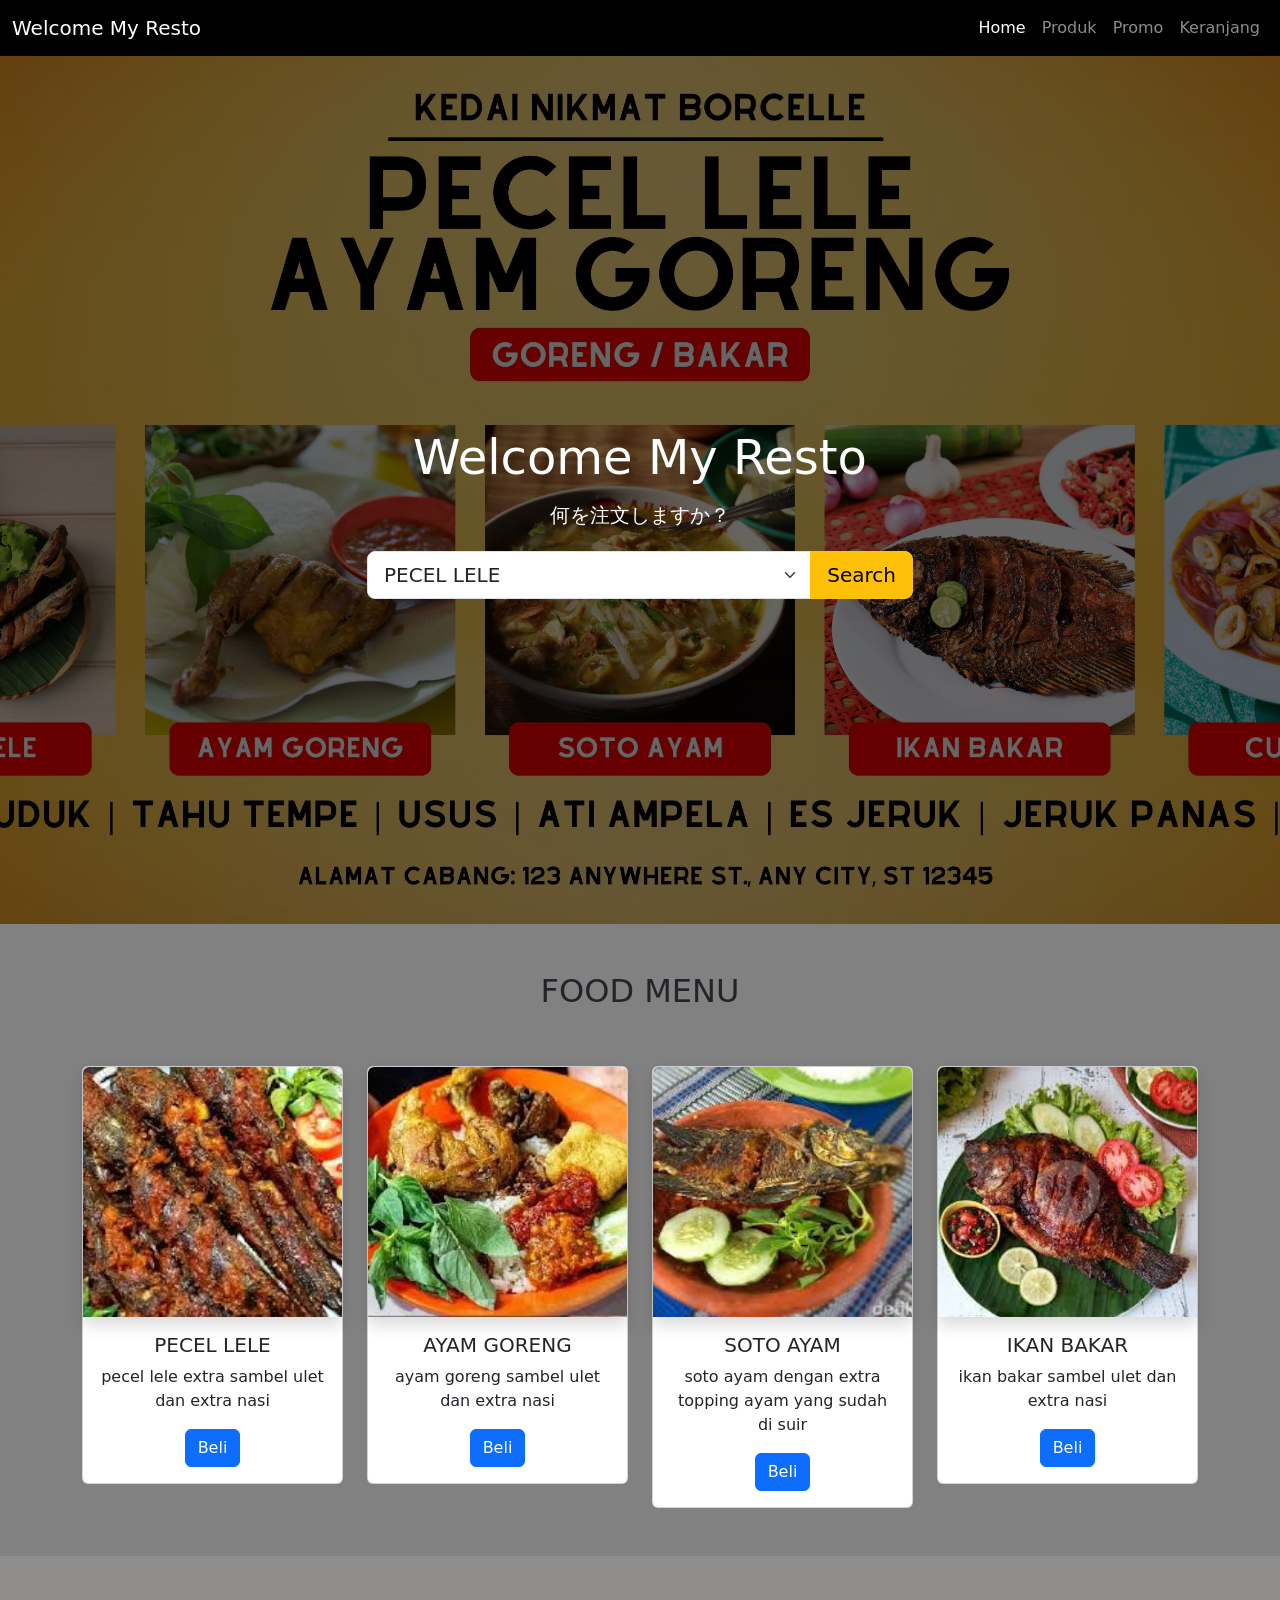
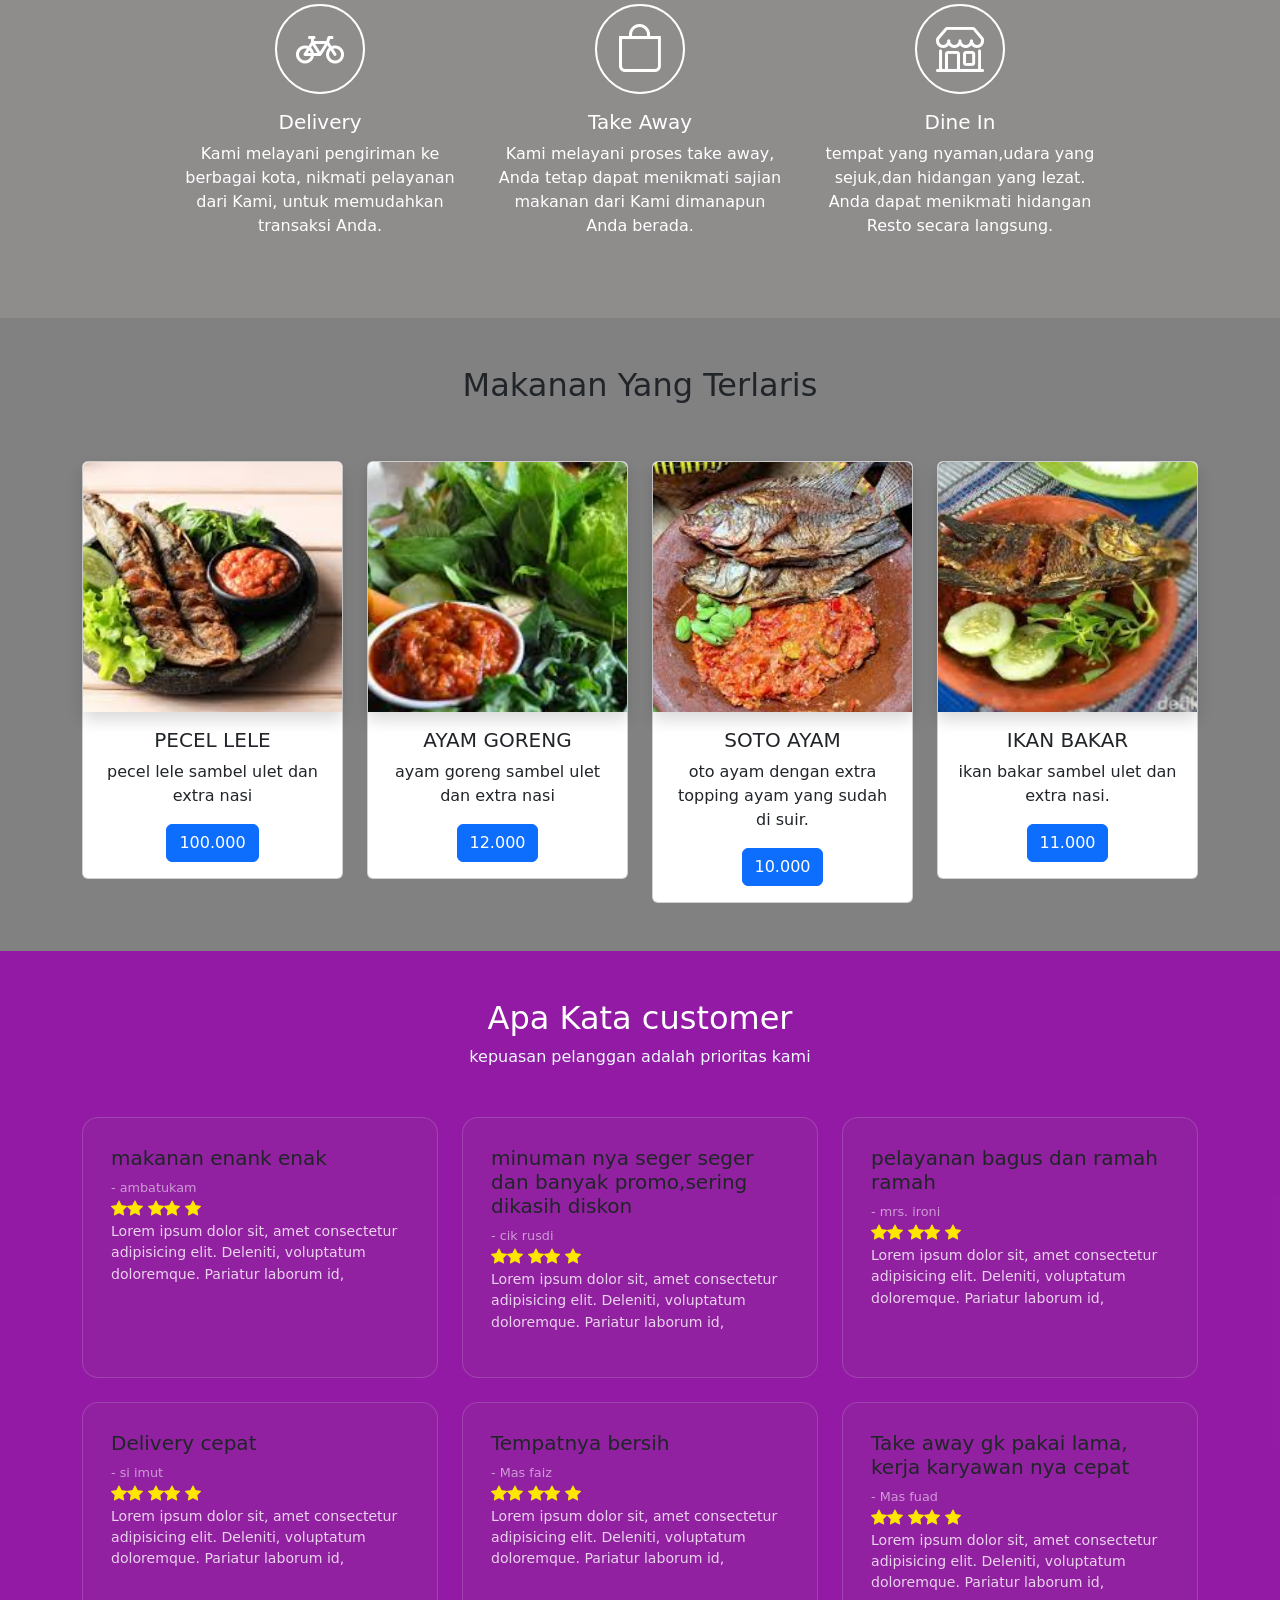
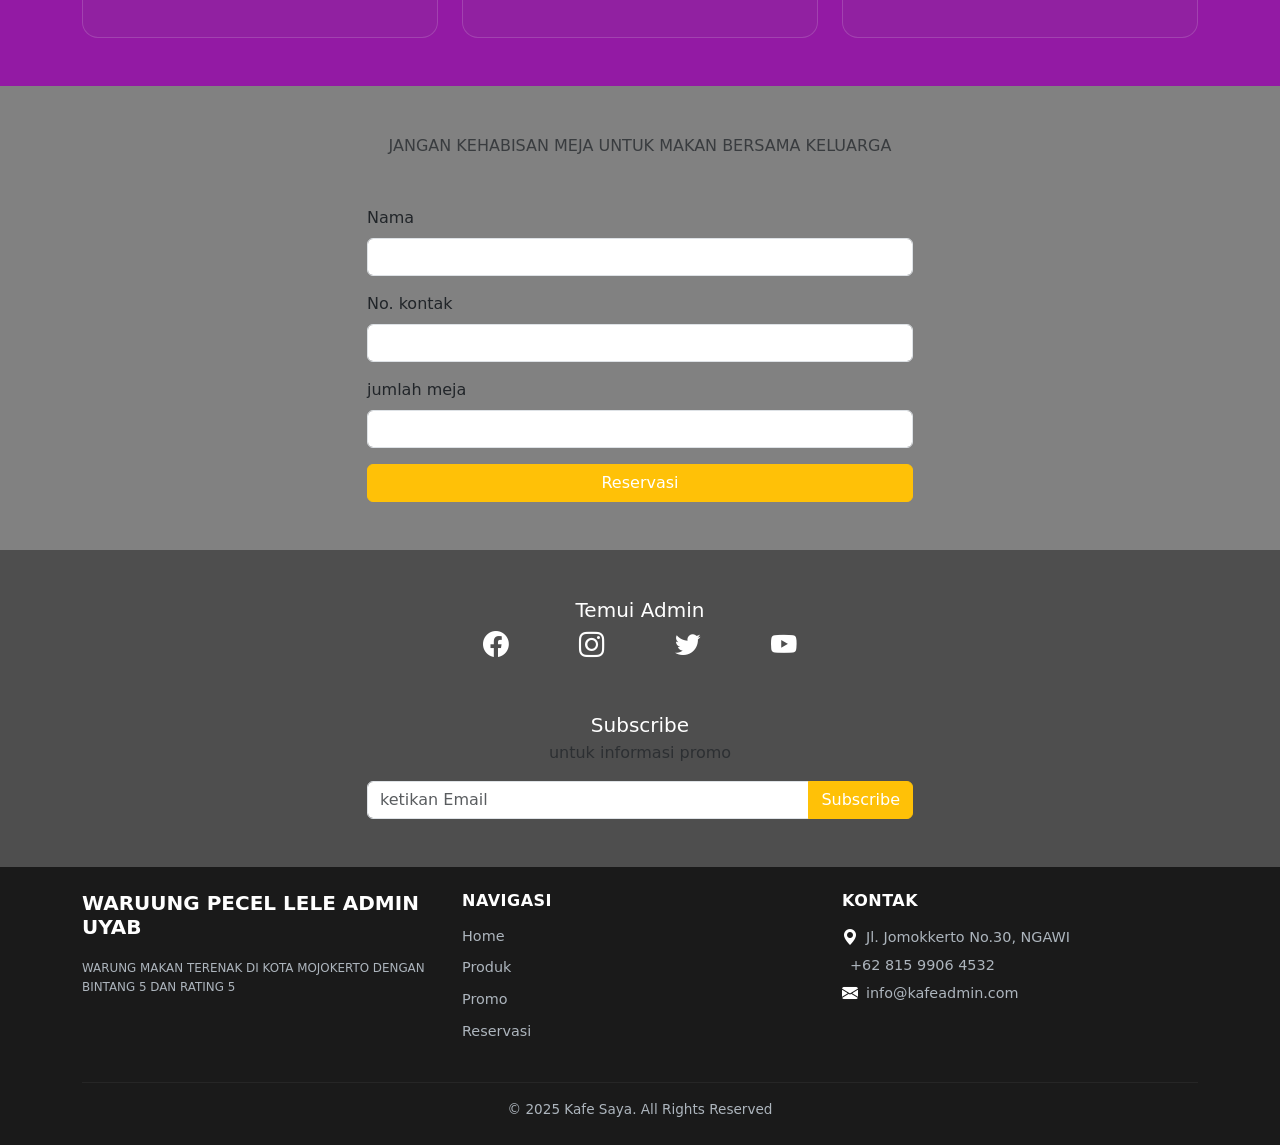
<file: index.html/index.html>
<!DOCTYPE html>
<html lang="id">
<head>
  <meta charset="UTF-8">
  <title>私のレストランへようこそ</title>
  <meta name="viewport" content="width=device-width, initial-scale=1">  
5
<link rel="stylesheet" href="https://cdn.jsdelivr.net/npm/bootstrap-icons@1.11.3/font/bootstrap-icons.min.css">
<link href="https://cdn.jsdelivr.net/npm/bootstrap@5.3.2/dist/css/bootstrap.min.css" rel="stylesheet">
<link rel="stylesheet" href="../css/style.css">
</head>
<body>
<nav class="navbar navbar-expand-lg navbar-dark bg-purple fixed-top">
  <div class="container-fluid">
    <a class="navbar-brand" href="#">Welcome My Resto</a>
    <button class="navbar-toggler" type="button" data-bs-toggle="collapse" data-bs-target="#navbarNav">
      <span class="navbar-toggler-icon"></span>
    </button>

    <div class="collapse navbar-collapse" id="navbarNav">
      <ul class="navbar-nav ms-auto">
        <li class="nav-item"><a class="nav-link active" href="kotol.html">Home</a></li>
        <li class="nav-item"><a class="nav-link" href="produk.html">Produk</a></li>
        <li class="nav-item"><a class="nav-link" href="promo.html">Promo</a></li>
        <li class="nav-item"><a class="nav-link" href="keranjang.html">Keranjang</a></li>
      </ul>
    </div>
  </div>
</nav>
<section class="container-fluid banner d-flex align-items-center">
  <div class="container text-center">
    <h2 class="text-light display-5 mb-3">Welcome My Resto</h2>
    <h3 class="text-light fs-5 mb-4">何を注文しますか？</h3>

    <div class="row justify-content-center">
      <div class="col-md-6">
        <div class="input-group input-group-lg">
          <select class="form-select">
            <option selected>PECEL LELE</option>
            <option>AYAM GORENG</option>
            <option>SOTO AYAM</option>
            <option>IKAN GORENG</option>
          </select>
          <button class="btn btn-warning" type="button">Search</button>
        </div>
      </div>
    </div>
  </div>
</section>

<section class="container-fluid py-5">
  <h2 class="text-center">FOOD MENU</h2>
</section>

<section class="container-fluid pb-5">
  <div class="container">
    <div class="row justify-content-center g-4">

      <div class="col-md-3 hovered-card">
        <div class="card">
          <img src="../image/lele bakar.jpg" class="card-img-top rounded-top shadow" alt="Toyota Supra MK4" style="width: 100%; height: 250px; object-fit: cover;">
          <div class="card-body text-center">
            <h5 class="card-title">PECEL LELE</h5>
            <p class="card-text">pecel lele extra sambel ulet dan extra nasi</p>
            <a href="#" class="btn btn-primary">Beli</a>
          </div>
        </div>
      </div>

      <div class="col-md-3 hovered-card">
        <div class="card">
          <img src="../image/ayam goreng.jpg" class="card-img-top rounded-top shadow" alt="Toyota Supra MK4" style="width: 100%; height: 250px; object-fit: cover;">
          <div class="card-body text-center">
            <h5 class="card-title">AYAM GORENG</h5>
            <p class="card-text">ayam goreng sambel ulet dan extra nasi</p>
            <a href="#" class="btn btn-primary">Beli</a>
          </div>
        </div>
      </div>

      <div class="col-md-3 hovered-card">
        <div class="card">
          <img src="../image/ikan bandeng.jpg" class="card-img-top rounded-top shadow" alt="Toyota Supra MK4" style="width: 100%; height: 250px; object-fit: cover;">
          <div class="card-body text-center">
            <h5 class="card-title">SOTO AYAM</h5>
            <p class="card-text">soto ayam dengan extra topping ayam yang sudah di suir</p>
            <a href="#" class="btn btn-primary">Beli</a>
          </div>
        </div>
      </div>
      
       <div class="col-md-3 hovered-card">
        <div class="card">
          <img src="../image/ikan bakar.jpg" class="card-img-top rounded-top shadow" alt="Toyota Supra MK4" style="width: 100%; height: 250px; object-fit: cover;">
          <div class="card-body text-center">
            <h5 class="card-title">IKAN BAKAR</h5>
            <p class="card-text">ikan bakar sambel ulet dan extra nasi</p>
            <a href="#" class="btn btn-primary">Beli</a>
          </div>
        </div>
    </div>

    </div>
  </div>
</section>

<script src="https://cdn.jsdelivr.net/npm/bootstrap@5.3.2/dist/js/bootstrap.bundle.min.js"></script>

<div class="container-fluid py-5 main-color">
  <div class="row justify-content-center">

    <div class="col-sm-6 col-lg-3 mb-3 hovered-card text-center text-white">
      <div class="d-flex justify-content-center">
        <div class="icon-service d-flex align-items-center justify-content-center">
          <i class="bi bi-bicycle display-5"></i>
        </div>
      </div>
      <h5 class="mt-3">Delivery</h5>
      <p>    Kami melayani pengiriman ke berbagai kota,
                nikmati pelayanan dari Kami, untuk memudahkan transaksi Anda.</p>
    </div>

    <div class="col-sm-6 col-lg-3 mb-3 hovered-card text-center text-white">
      <div class="d-flex justify-content-center">
        <div class="icon-service d-flex align-items-center justify-content-center">
          <i class="bi bi-bag display-5"></i>
        </div>
      </div>
      <h5 class="mt-3">Take Away</h5>
      <p>    Kami melayani proses take away,
            Anda tetap dapat menikmati sajian makanan dari Kami dimanapun Anda berada.</p>
    </div>

    <div class="col-sm-6 col-lg-3 mb-3 hovered-card text-center text-white">
      <div class="d-flex justify-content-center">
        <div class="icon-service d-flex align-items-center justify-content-center">
          <i class="bi bi-shop display-5"></i>
        </div>
      </div>
      <h5 class="mt-3">Dine In</h5>
      <p>tempat yang nyaman,udara yang sejuk,dan hidangan yang lezat. Anda dapat menikmati hidangan Resto secara langsung.</p>
    </div>

  </div>
</div>
<section class="container-fluid py-5">
  <h2 class="text-center">Makanan Yang Terlaris</h2>
</section>

<section class="container-fluid pb-5">
  <div class="container">
    <div class="row justify-content-center g-4">

      <div class="col-md-3 hovered-card">
        <div class="card">
          <img src="../image/sambel lele.jpg" class="card-img-top rounded-top shadow" alt="Toyota Supra MK4" style="width: 100%; height: 250px; object-fit: cover;">
          <div class="card-body text-center">
            <h5 class="card-title">PECEL LELE</h5>
            <p class="card-text">pecel lele  sambel ulet dan extra nasi</p>
            <a href="#" class="btn btn-primary">100.000</a>
          </div>
        </div>
      </div>

      <div class="col-md-3 hovered-card">
        <div class="card">
          <img src="../image/lalapan.jpg" class="card-img-top rounded-top shadow" alt="Nissan GTR R34" style="width: 100%; height: 250px; object-fit: cover;">
          <div class="card-body text-center">
            <h5 class="card-title">AYAM GORENG</h5>
            <p class="card-text">ayam goreng sambel ulet dan extra nasi</p>
            <a href="#" class="btn btn-primary">12.000</a>
          </div>
        </div>
      </div>

      <div class="col-md-3 hovered-card">
        <div class="card">
          <img src="../image/ikan nila.jpg" class="card-img-top rounded-top shadow" alt="Nissan Silvia" style="width: 100%; height: 250px; object-fit: cover;">
          <div class="card-body text-center">
            <h5 class="card-title">SOTO AYAM</h5>
            <p class="card-text">oto ayam dengan extra topping ayam yang sudah di suir.</p>
            <a href="#" class="btn btn-primary">10.000</a>
          </div>
        </div>
      </div>

       <div class="col-md-3 hovered-card">
        <div class="card">
          <img src="../image/ikan bandeng.jpg" class="card-img-top rounded-top shadow" alt="Nissan GTR R34" style="width: 100%; height: 250px; object-fit: cover;">
          <div class="card-body text-center">
            <h5 class="card-title">IKAN BAKAR</h5>
            <p class="card-text">ikan bakar sambel ulet dan extra nasi.</p>
            <a href="#" class="btn btn-primary">11.000</a>
          </div>
        </div>
    </div>
 </div>
  </div>
</section> 
<div class="container-fluid py-5 testimony">
  <div class="container">
    <h2 class="text-center text-light mb-2">Apa Kata customer</h2>
    <p class="text-center mb-5" style="color: aliceblue;">
      kepuasan pelanggan adalah prioritas kami
    </p>

    <div class="row g-4">

      <!-- Card 1 -->
      <div class="col-sm-6 col-lg-4">
        <div class="testimony-card">
          <div class="quote-icon"></div>
          <h5>makanan enank enak</h5>
          <div class="author">- ambatukam</div>
          <div class="stars">
            <i class="bi bi-star-fill"></i><i class="bi bi-star-fill"></i>
            <i class="bi bi-star-fill"></i><i class="bi bi-star-fill"></i>
            <i class="bi bi-star-fill"></i>
          </div>
          <p>Lorem ipsum dolor sit, amet consectetur adipisicing elit. Deleniti, voluptatum doloremque. Pariatur laborum id,</p>
        </div>
      </div>

      <!-- Card 2 -->
      <div class="col-sm-6 col-lg-4">
        <div class="testimony-card">
          <div class="quote-icon"></div>
          <h5>minuman nya seger seger dan banyak promo,sering dikasih diskon</h5>
          <div class="author">- cik rusdi</div>
          <div class="stars">
            <i class="bi bi-star-fill"></i><i class="bi bi-star-fill"></i>
            <i class="bi bi-star-fill"></i><i class="bi bi-star-fill"></i>
            <i class="bi bi-star-fill"></i>
          </div>
          <p>Lorem ipsum dolor sit, amet consectetur adipisicing elit. Deleniti, voluptatum doloremque. Pariatur laborum id,</p>
        </div>
      </div>

      <!-- Card 3 -->
      <div class="col-sm-6 col-lg-4">
        <div class="testimony-card">
          <div class="quote-icon"></div>
          <h5>pelayanan bagus dan ramah ramah</h5>
          <div class="author">- mrs. ironi</div>
          <div class="stars">
            <i class="bi bi-star-fill"></i><i class="bi bi-star-fill"></i>
            <i class="bi bi-star-fill"></i><i class="bi bi-star-fill"></i>
            <i class="bi bi-star-fill"></i>
          </div>
          <p>Lorem ipsum dolor sit, amet consectetur adipisicing elit. Deleniti, voluptatum doloremque. Pariatur laborum id,</p>
        </div>
      </div>

      <!-- Card 4 -->
      <div class="col-sm-6 col-lg-4">
        <div class="testimony-card">
          <div class="quote-icon"></div>
          <h5>Delivery cepat</h5>
          <div class="author">- si imut</div>
          <div class="stars">
            <i class="bi bi-star-fill"></i><i class="bi bi-star-fill"></i>
            <i class="bi bi-star-fill"></i><i class="bi bi-star-fill"></i>
            <i class="bi bi-star-fill"></i>
          </div>
          <p>Lorem ipsum dolor sit, amet consectetur adipisicing elit. Deleniti, voluptatum doloremque. Pariatur laborum id,</p>
        </div>
      </div>

      <!-- Card 5 -->
      <div class="col-sm-6 col-lg-4">
        <div class="testimony-card">
          <div class="quote-icon"></div>
          <h5>Tempatnya bersih</h5>
          <div class="author">- Mas faiz</div>
          <div class="stars">
            <i class="bi bi-star-fill"></i><i class="bi bi-star-fill"></i>
            <i class="bi bi-star-fill"></i><i class="bi bi-star-fill"></i>
            <i class="bi bi-star-fill"></i>
          </div>
          <p>Lorem ipsum dolor sit, amet consectetur adipisicing elit. Deleniti, voluptatum doloremque. Pariatur laborum id,</p>
        </div>
      </div>

      <!-- Card 6 -->
      <div class="col-sm-6 col-lg-4">
        <div class="testimony-card">
          <div class="quote-icon"></div>
          <h5>Take away gk pakai lama, kerja karyawan nya cepat</h5>
          <div class="author">- Mas fuad</div>
          <div class="stars">
            <i class="bi bi-star-fill"></i><i class="bi bi-star-fill"></i>
            <i class="bi bi-star-fill"></i><i class="bi bi-star-fill"></i>
            <i class="bi bi-star-fill"></i>
          </div>
          <p>Lorem ipsum dolor sit, amet consectetur adipisicing elit. Deleniti, voluptatum doloremque. Pariatur laborum id,</p>
        </div>
      </div>

    </div>
  </div>
</div>

<!-- RESERVASI -->
<div class="container-fluid py-5">
  <div class="container">
    <p class="text-center text-muted mb-5">JANGAN KEHABISAN MEJA UNTUK MAKAN BERSAMA KELUARGA</p>
    <div class="row justify-content-center">
      <div class="col-md-6">

        <div class="mb-3">
          <label class="form-label">Nama</label>
          <input type="text" class="form-control">
        </div>

        <div class="mb-3">
          <label class="form-label">No. kontak</label>
          <input type="text" class="form-control">
        </div>

        <div class="mb-3">
          <label class="form-label">jumlah meja</label>
          <input type="text" class="form-control">
        </div>

        <div class="d-grid">
          <button class="btn btn-warning text-light">Reservasi</button>
        </div>

      </div>
    </div>
  </div>
</div>

<!-- SUBSCRIBE -->
<div class="container-fluid py-5 footer">
  <div class="container">
    
    <h5 class="text-center text-light mb-1" wight="100%">Temui Admin</h5>

    <div class="d-flex justify-content-center mb-5" style="gap:70px;">
      <a href="#" class="social-icon"><i class="bi bi-facebook"></i></a>
      <a href="#" class="social-icon"><i class="bi bi-instagram"></i></a>
      <a href="#" class="social-icon"><i class="bi bi-twitter"></i></a>
      <a href="#" class="social-icon"><i class="bi bi-youtube"></i></a>
    </div>

    <h5 class="text-center text-light mb-1">Subscribe</h5>
    <p class="text-center text-muted mb-3">untuk informasi promo</p>

    <div class="row justify-content-center">
      <div class="col-md-6">
        <div class="input-group">
          <input type="email" class="form-control" placeholder="ketikan Email">
          <button class="btn btn-warning text-light">Subscribe</button>
        </div>
      </div>
    </div>
  </div>
</div>

<!--footer-->
<footer class="footer-bottom py-4">
  <div class="container">
    <div class="row text-center text-md-start">
      <div class="col-md-4 mb-3 mb-md-0">
        <h5 class="fw-bold text-light">WARUUNG PECEL LELE ADMIN UYAB</h5>
        <p class="text-muted small">WARUNG MAKAN TERENAK DI KOTA MOJOKERTO DENGAN BINTANG 5 DAN RATING 5</p>
      </div>
      <div class="col-md-4 mb-3 mb-md-0">
        <h6 class="fw-bold mb-3 text-light">Navigasi</h6>
        <ul class="list-unstyled">
          <li><a href="kotol.html" class="text-muted">Home</a></li>
          <li><a href="promo.html" class="text-muted">Produk</a></li>              
          <li><a href="keranjang.html" class="text-muted">Promo</a></li>
          <li><a href="produk.html" class="text-muted">Reservasi</a></li>
        </ul>
      </div>
      <div class="col-md-4">
        <h6 class="fw-bold mb-3 text-light">Kontak</h6>
        <ul class="list-unstyled text-muted small">
          <li class="mb-1"><i class="bi bi-geo-alt-fill me-2 text-light"></i><span class="text-muted">Jl. Jomokkerto No.30, NGAWI</span></li>
          <li class="mb-1"><i class="bi bi-telephone-alt-fill me-2 text-light"></i><span class="text-muted">+62 815 9906 4532</span></li>
          <li class="mb-1"><i class="bi bi-envelope-fill me-2 text-light"></i><span class="text-muted">info@kafeadmin.com</span></li>
        </ul>
      </div>
    </div>
    <hr class="border-secondary mt-4 mb-3">
    <p class="text-center text-muted small mb-0">
      &copy; 2025 Kafe Saya. All Rights Reserved
    </p>
  </div>
</footer>
</file>
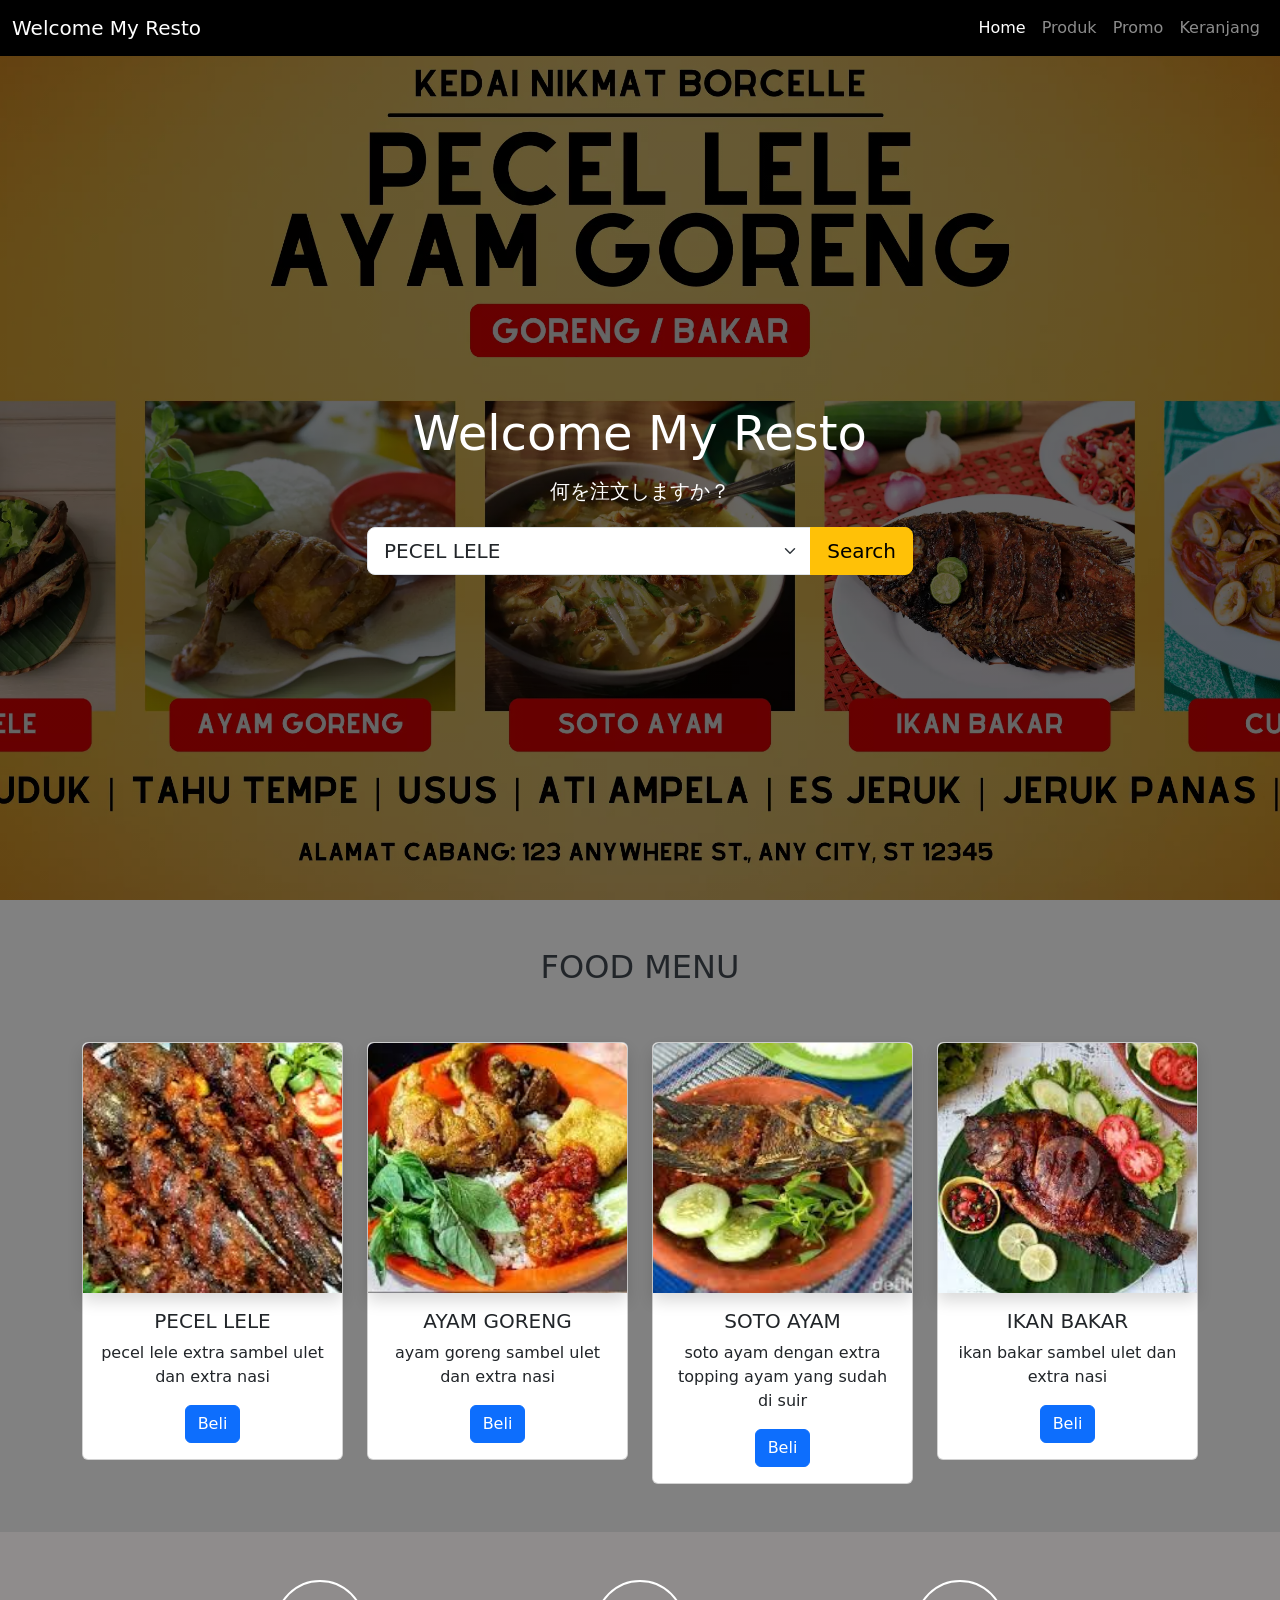
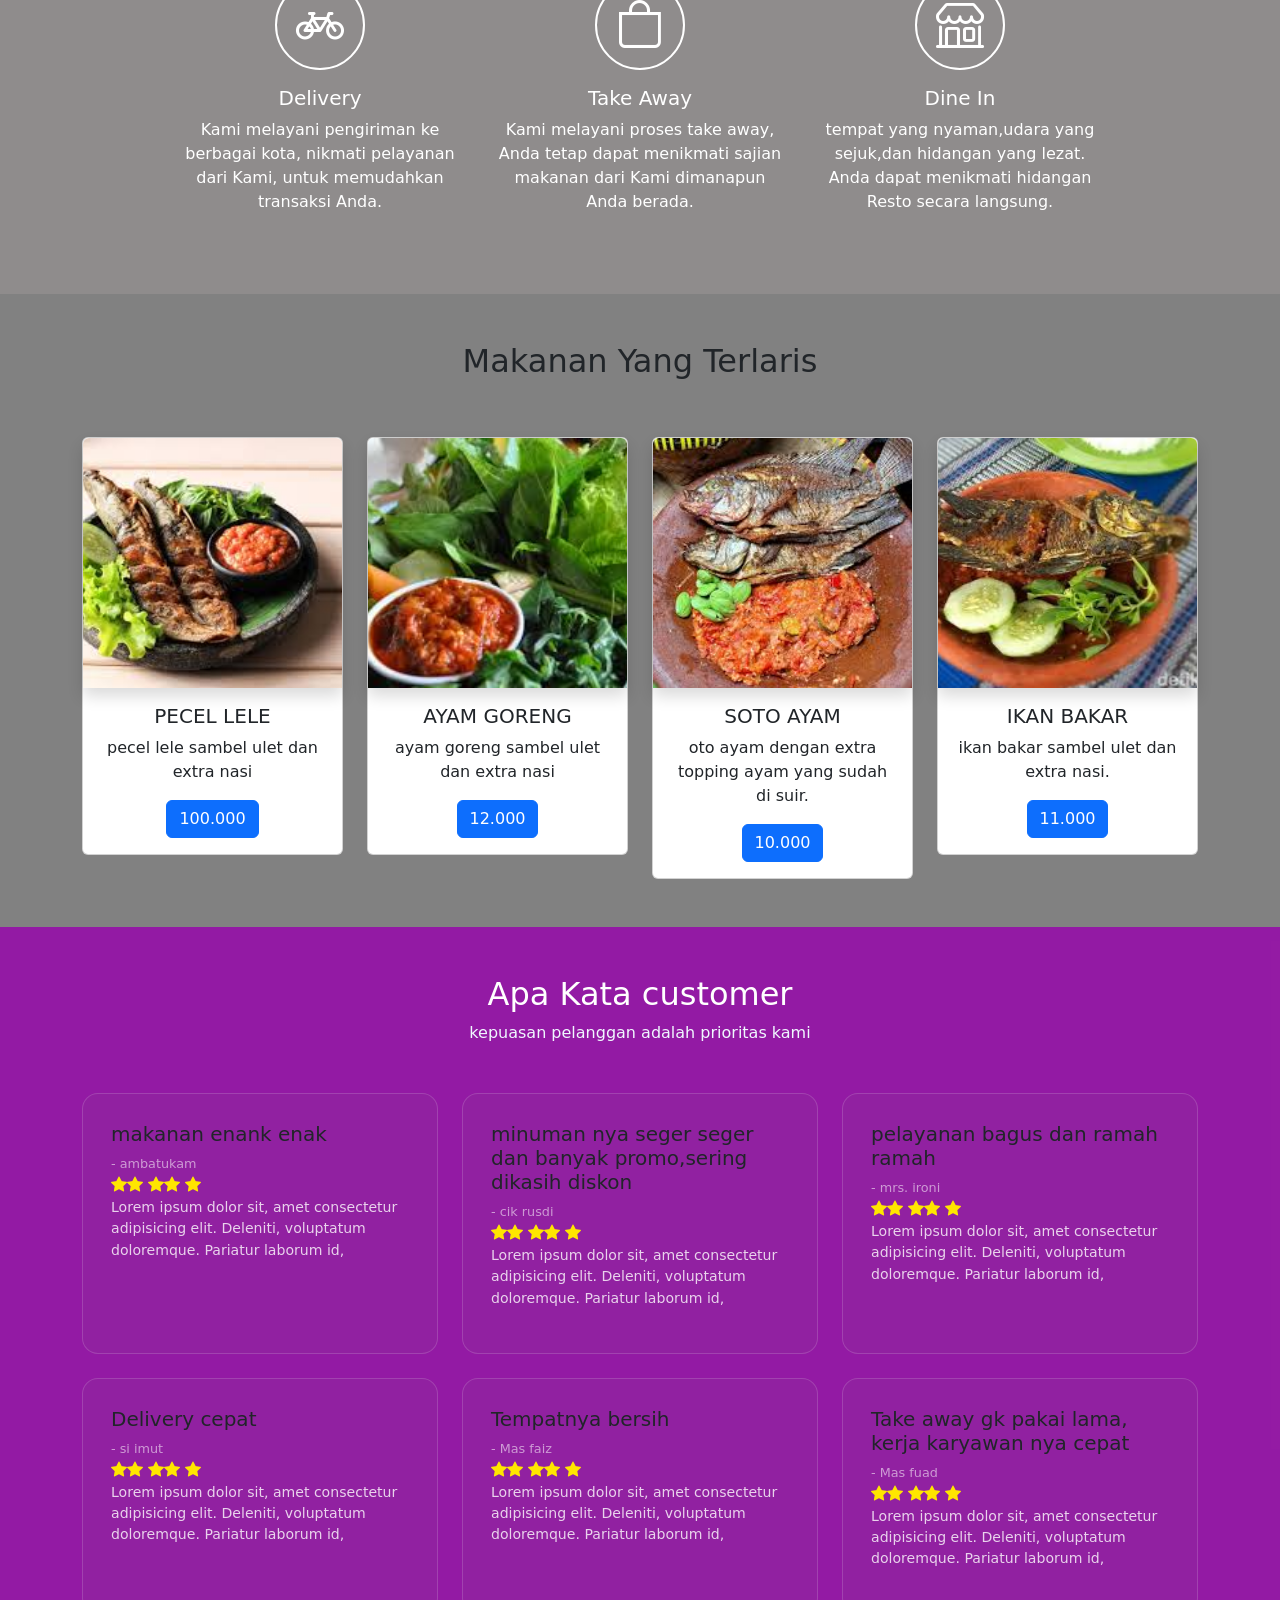
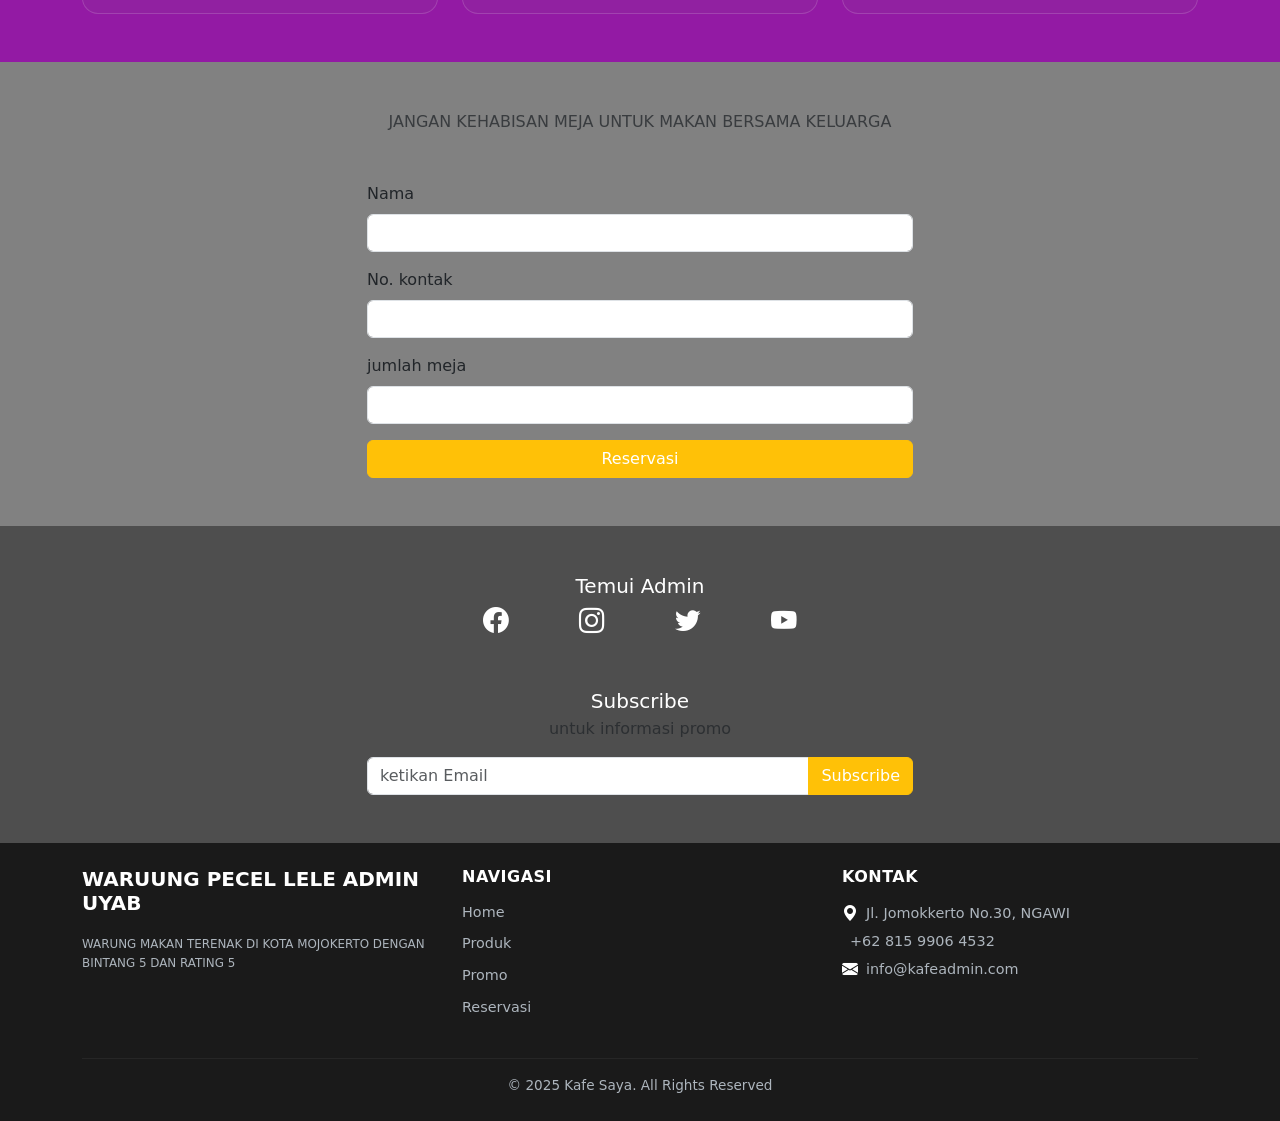
<file: index.html/kotol.html>
<!DOCTYPE html>
<html lang="id">
<head>
  <meta charset="UTF-8">
  <title>私のレストランへようこそ</title>
  <meta name="viewport" content="width=device-width, initial-scale=1">  

<link rel="stylesheet" href="https://cdn.jsdelivr.net/npm/bootstrap-icons@1.11.3/font/bootstrap-icons.min.css">
<link href="https://cdn.jsdelivr.net/npm/bootstrap@5.3.2/dist/css/bootstrap.min.css" rel="stylesheet">
<link rel="stylesheet" href="../css/style.css">
</head>
<body>
<nav class="navbar navbar-expand-lg navbar-dark bg-purple fixed-top">
  <div class="container-fluid">
    <a class="navbar-brand" href="#">Welcome My Resto</a>
    <button class="navbar-toggler" type="button" data-bs-toggle="collapse" data-bs-target="#navbarNav">
      <span class="navbar-toggler-icon"></span>
    </button>

    <div class="collapse navbar-collapse" id="navbarNav">
      <ul class="navbar-nav ms-auto">
        <li class="nav-item"><a class="nav-link active" href="kotol.html">Home</a></li>
        <li class="nav-item"><a class="nav-link" href="produk.html">Produk</a></li>
        <li class="nav-item"><a class="nav-link" href="promo.html">Promo</a></li>
        <li class="nav-item"><a class="nav-link" href="keranjang.html">Keranjang</a></li>
      </ul>
    </div>
  </div>
</nav>
<section class="container-fluid banner d-flex align-items-center">
  <div class="container text-center">
    <h2 class="text-light display-5 mb-3">Welcome My Resto</h2>
    <h3 class="text-light fs-5 mb-4">何を注文しますか？</h3>

    <div class="row justify-content-center">
      <div class="col-md-6">
        <div class="input-group input-group-lg">
          <select class="form-select">
            <option selected>PECEL LELE</option>
            <option>AYAM GORENG</option>
            <option>SOTO AYAM</option>
            <option>IKAN GORENG</option>
          </select>
          <button class="btn btn-warning" type="button">Search</button>
        </div>
      </div>
    </div>
  </div>
</section>

<section class="container-fluid py-5">
  <h2 class="text-center">FOOD MENU</h2>
</section>

<section class="container-fluid pb-5">
  <div class="container">
    <div class="row justify-content-center g-4">

      <div class="col-md-3 hovered-card">
        <div class="card">
          <img src="../image/lele bakar.jpg" class="card-img-top rounded-top shadow" alt="Toyota Supra MK4" style="width: 100%; height: 250px; object-fit: cover;">
          <div class="card-body text-center">
            <h5 class="card-title">PECEL LELE</h5>
            <p class="card-text">pecel lele extra sambel ulet dan extra nasi</p>
            <a href="#" class="btn btn-primary">Beli</a>
          </div>
        </div>
      </div>

      <div class="col-md-3 hovered-card">
        <div class="card">
          <img src="../image/ayam goreng.jpg" class="card-img-top rounded-top shadow" alt="Toyota Supra MK4" style="width: 100%; height: 250px; object-fit: cover;">
          <div class="card-body text-center">
            <h5 class="card-title">AYAM GORENG</h5>
            <p class="card-text">ayam goreng sambel ulet dan extra nasi</p>
            <a href="#" class="btn btn-primary">Beli</a>
          </div>
        </div>
      </div>

      <div class="col-md-3 hovered-card">
        <div class="card">
          <img src="../image/ikan bandeng.jpg" class="card-img-top rounded-top shadow" alt="Toyota Supra MK4" style="width: 100%; height: 250px; object-fit: cover;">
          <div class="card-body text-center">
            <h5 class="card-title">SOTO AYAM</h5>
            <p class="card-text">soto ayam dengan extra topping ayam yang sudah di suir</p>
            <a href="#" class="btn btn-primary">Beli</a>
          </div>
        </div>
      </div>
      
       <div class="col-md-3 hovered-card">
        <div class="card">
          <img src="../image/ikan bakar.jpg" class="card-img-top rounded-top shadow" alt="Toyota Supra MK4" style="width: 100%; height: 250px; object-fit: cover;">
          <div class="card-body text-center">
            <h5 class="card-title">IKAN BAKAR</h5>
            <p class="card-text">ikan bakar sambel ulet dan extra nasi</p>
            <a href="#" class="btn btn-primary">Beli</a>
          </div>
        </div>
    </div>

    </div>
  </div>
</section>

<script src="https://cdn.jsdelivr.net/npm/bootstrap@5.3.2/dist/js/bootstrap.bundle.min.js"></script>

<div class="container-fluid py-5 main-color">
  <div class="row justify-content-center">

    <div class="col-sm-6 col-lg-3 mb-3 hovered-card text-center text-white">
      <div class="d-flex justify-content-center">
        <div class="icon-service d-flex align-items-center justify-content-center">
          <i class="bi bi-bicycle display-5"></i>
        </div>
      </div>
      <h5 class="mt-3">Delivery</h5>
      <p>    Kami melayani pengiriman ke berbagai kota,
                nikmati pelayanan dari Kami, untuk memudahkan transaksi Anda.</p>
    </div>

    <div class="col-sm-6 col-lg-3 mb-3 hovered-card text-center text-white">
      <div class="d-flex justify-content-center">
        <div class="icon-service d-flex align-items-center justify-content-center">
          <i class="bi bi-bag display-5"></i>
        </div>
      </div>
      <h5 class="mt-3">Take Away</h5>
      <p>    Kami melayani proses take away,
            Anda tetap dapat menikmati sajian makanan dari Kami dimanapun Anda berada.</p>
    </div>

    <div class="col-sm-6 col-lg-3 mb-3 hovered-card text-center text-white">
      <div class="d-flex justify-content-center">
        <div class="icon-service d-flex align-items-center justify-content-center">
          <i class="bi bi-shop display-5"></i>
        </div>
      </div>
      <h5 class="mt-3">Dine In</h5>
      <p>tempat yang nyaman,udara yang sejuk,dan hidangan yang lezat. Anda dapat menikmati hidangan Resto secara langsung.</p>
    </div>

  </div>
</div>
<section class="container-fluid py-5">
  <h2 class="text-center">Makanan Yang Terlaris</h2>
</section>

<section class="container-fluid pb-5">
  <div class="container">
    <div class="row justify-content-center g-4">

      <div class="col-md-3 hovered-card">
        <div class="card">
          <img src="../image/sambel lele.jpg" class="card-img-top rounded-top shadow" alt="Toyota Supra MK4" style="width: 100%; height: 250px; object-fit: cover;">
          <div class="card-body text-center">
            <h5 class="card-title">PECEL LELE</h5>
            <p class="card-text">pecel lele  sambel ulet dan extra nasi</p>
            <a href="#" class="btn btn-primary">100.000</a>
          </div>
        </div>
      </div>

      <div class="col-md-3 hovered-card">
        <div class="card">
          <img src="../image/lalapan.jpg" class="card-img-top rounded-top shadow" alt="Nissan GTR R34" style="width: 100%; height: 250px; object-fit: cover;">
          <div class="card-body text-center">
            <h5 class="card-title">AYAM GORENG</h5>
            <p class="card-text">ayam goreng sambel ulet dan extra nasi</p>
            <a href="#" class="btn btn-primary">12.000</a>
          </div>
        </div>
      </div>

      <div class="col-md-3 hovered-card">
        <div class="card">
          <img src="../image/ikan nila.jpg" class="card-img-top rounded-top shadow" alt="Nissan Silvia" style="width: 100%; height: 250px; object-fit: cover;">
          <div class="card-body text-center">
            <h5 class="card-title">SOTO AYAM</h5>
            <p class="card-text">oto ayam dengan extra topping ayam yang sudah di suir.</p>
            <a href="#" class="btn btn-primary">10.000</a>
          </div>
        </div>
      </div>

       <div class="col-md-3 hovered-card">
        <div class="card">
          <img src="../image/ikan bandeng.jpg" class="card-img-top rounded-top shadow" alt="Nissan GTR R34" style="width: 100%; height: 250px; object-fit: cover;">
          <div class="card-body text-center">
            <h5 class="card-title">IKAN BAKAR</h5>
            <p class="card-text">ikan bakar sambel ulet dan extra nasi.</p>
            <a href="#" class="btn btn-primary">11.000</a>
          </div>
        </div>
    </div>
 </div>
  </div>
</section> 
<div class="container-fluid py-5 testimony">
  <div class="container">
    <h2 class="text-center text-light mb-2">Apa Kata customer</h2>
    <p class="text-center mb-5" style="color: aliceblue;">
      kepuasan pelanggan adalah prioritas kami
    </p>

    <div class="row g-4">

      <!-- Card 1 -->
      <div class="col-sm-6 col-lg-4">
        <div class="testimony-card">
          <div class="quote-icon"></div>
          <h5>makanan enank enak</h5>
          <div class="author">- ambatukam</div>
          <div class="stars">
            <i class="bi bi-star-fill"></i><i class="bi bi-star-fill"></i>
            <i class="bi bi-star-fill"></i><i class="bi bi-star-fill"></i>
            <i class="bi bi-star-fill"></i>
          </div>
          <p>Lorem ipsum dolor sit, amet consectetur adipisicing elit. Deleniti, voluptatum doloremque. Pariatur laborum id,</p>
        </div>
      </div>

      <!-- Card 2 -->
      <div class="col-sm-6 col-lg-4">
        <div class="testimony-card">
          <div class="quote-icon"></div>
          <h5>minuman nya seger seger dan banyak promo,sering dikasih diskon</h5>
          <div class="author">- cik rusdi</div>
          <div class="stars">
            <i class="bi bi-star-fill"></i><i class="bi bi-star-fill"></i>
            <i class="bi bi-star-fill"></i><i class="bi bi-star-fill"></i>
            <i class="bi bi-star-fill"></i>
          </div>
          <p>Lorem ipsum dolor sit, amet consectetur adipisicing elit. Deleniti, voluptatum doloremque. Pariatur laborum id,</p>
        </div>
      </div>

      <!-- Card 3 -->
      <div class="col-sm-6 col-lg-4">
        <div class="testimony-card">
          <div class="quote-icon"></div>
          <h5>pelayanan bagus dan ramah ramah</h5>
          <div class="author">- mrs. ironi</div>
          <div class="stars">
            <i class="bi bi-star-fill"></i><i class="bi bi-star-fill"></i>
            <i class="bi bi-star-fill"></i><i class="bi bi-star-fill"></i>
            <i class="bi bi-star-fill"></i>
          </div>
          <p>Lorem ipsum dolor sit, amet consectetur adipisicing elit. Deleniti, voluptatum doloremque. Pariatur laborum id,</p>
        </div>
      </div>

      <!-- Card 4 -->
      <div class="col-sm-6 col-lg-4">
        <div class="testimony-card">
          <div class="quote-icon"></div>
          <h5>Delivery cepat</h5>
          <div class="author">- si imut</div>
          <div class="stars">
            <i class="bi bi-star-fill"></i><i class="bi bi-star-fill"></i>
            <i class="bi bi-star-fill"></i><i class="bi bi-star-fill"></i>
            <i class="bi bi-star-fill"></i>
          </div>
          <p>Lorem ipsum dolor sit, amet consectetur adipisicing elit. Deleniti, voluptatum doloremque. Pariatur laborum id,</p>
        </div>
      </div>

      <!-- Card 5 -->
      <div class="col-sm-6 col-lg-4">
        <div class="testimony-card">
          <div class="quote-icon"></div>
          <h5>Tempatnya bersih</h5>
          <div class="author">- Mas faiz</div>
          <div class="stars">
            <i class="bi bi-star-fill"></i><i class="bi bi-star-fill"></i>
            <i class="bi bi-star-fill"></i><i class="bi bi-star-fill"></i>
            <i class="bi bi-star-fill"></i>
          </div>
          <p>Lorem ipsum dolor sit, amet consectetur adipisicing elit. Deleniti, voluptatum doloremque. Pariatur laborum id,</p>
        </div>
      </div>

      <!-- Card 6 -->
      <div class="col-sm-6 col-lg-4">
        <div class="testimony-card">
          <div class="quote-icon"></div>
          <h5>Take away gk pakai lama, kerja karyawan nya cepat</h5>
          <div class="author">- Mas fuad</div>
          <div class="stars">
            <i class="bi bi-star-fill"></i><i class="bi bi-star-fill"></i>
            <i class="bi bi-star-fill"></i><i class="bi bi-star-fill"></i>
            <i class="bi bi-star-fill"></i>
          </div>
          <p>Lorem ipsum dolor sit, amet consectetur adipisicing elit. Deleniti, voluptatum doloremque. Pariatur laborum id,</p>
        </div>
      </div>

    </div>
  </div>
</div>

<!-- RESERVASI -->
<div class="container-fluid py-5">
  <div class="container">
    <p class="text-center text-muted mb-5">JANGAN KEHABISAN MEJA UNTUK MAKAN BERSAMA KELUARGA</p>
    <div class="row justify-content-center">
      <div class="col-md-6">

        <div class="mb-3">
          <label class="form-label">Nama</label>
          <input type="text" class="form-control">
        </div>

        <div class="mb-3">
          <label class="form-label">No. kontak</label>
          <input type="text" class="form-control">
        </div>

        <div class="mb-3">
          <label class="form-label">jumlah meja</label>
          <input type="text" class="form-control">
        </div>

        <div class="d-grid">
          <button class="btn btn-warning text-light">Reservasi</button>
        </div>

      </div>
    </div>
  </div>
</div>

<!-- SUBSCRIBE -->
<div class="container-fluid py-5 footer">
  <div class="container">
    
    <h5 class="text-center text-light mb-1" wight="100%">Temui Admin</h5>

    <div class="d-flex justify-content-center mb-5" style="gap:70px;">
      <a href="#" class="social-icon"><i class="bi bi-facebook"></i></a>
      <a href="#" class="social-icon"><i class="bi bi-instagram"></i></a>
      <a href="#" class="social-icon"><i class="bi bi-twitter"></i></a>
      <a href="#" class="social-icon"><i class="bi bi-youtube"></i></a>
    </div>

    <h5 class="text-center text-light mb-1">Subscribe</h5>
    <p class="text-center text-muted mb-3">untuk informasi promo</p>

    <div class="row justify-content-center">
      <div class="col-md-6">
        <div class="input-group">
          <input type="email" class="form-control" placeholder="ketikan Email">
          <button class="btn btn-warning text-light">Subscribe</button>
        </div>
      </div>
    </div>
  </div>
</div>

<!--footer-->
<footer class="footer-bottom py-4">
  <div class="container">
    <div class="row text-center text-md-start">
      <div class="col-md-4 mb-3 mb-md-0">
        <h5 class="fw-bold text-light">WARUUNG PECEL LELE ADMIN UYAB</h5>
        <p class="text-muted small">WARUNG MAKAN TERENAK DI KOTA MOJOKERTO DENGAN BINTANG 5 DAN RATING 5</p>
      </div>
      <div class="col-md-4 mb-3 mb-md-0">
        <h6 class="fw-bold mb-3 text-light">Navigasi</h6>
        <ul class="list-unstyled">
          <li><a href="kotol.html" class="text-muted">Home</a></li>
          <li><a href="promo.html" class="text-muted">Produk</a></li>              
          <li><a href="keranjang.html" class="text-muted">Promo</a></li>
          <li><a href="produk.html" class="text-muted">Reservasi</a></li>
        </ul>
      </div>
      <div class="col-md-4">
        <h6 class="fw-bold mb-3 text-light">Kontak</h6>
        <ul class="list-unstyled text-muted small">
          <li class="mb-1"><i class="bi bi-geo-alt-fill me-2 text-light"></i><span class="text-muted">Jl. Jomokkerto No.30, NGAWI</span></li>
          <li class="mb-1"><i class="bi bi-telephone-alt-fill me-2 text-light"></i><span class="text-muted">+62 815 9906 4532</span></li>
          <li class="mb-1"><i class="bi bi-envelope-fill me-2 text-light"></i><span class="text-muted">info@kafeadmin.com</span></li>
        </ul>
      </div>
    </div>
    <hr class="border-secondary mt-4 mb-3">
    <p class="text-center text-muted small mb-0">
      &copy; 2025 Kafe Saya. All Rights Reserved
    </p>
  </div>
</footer>
</file>
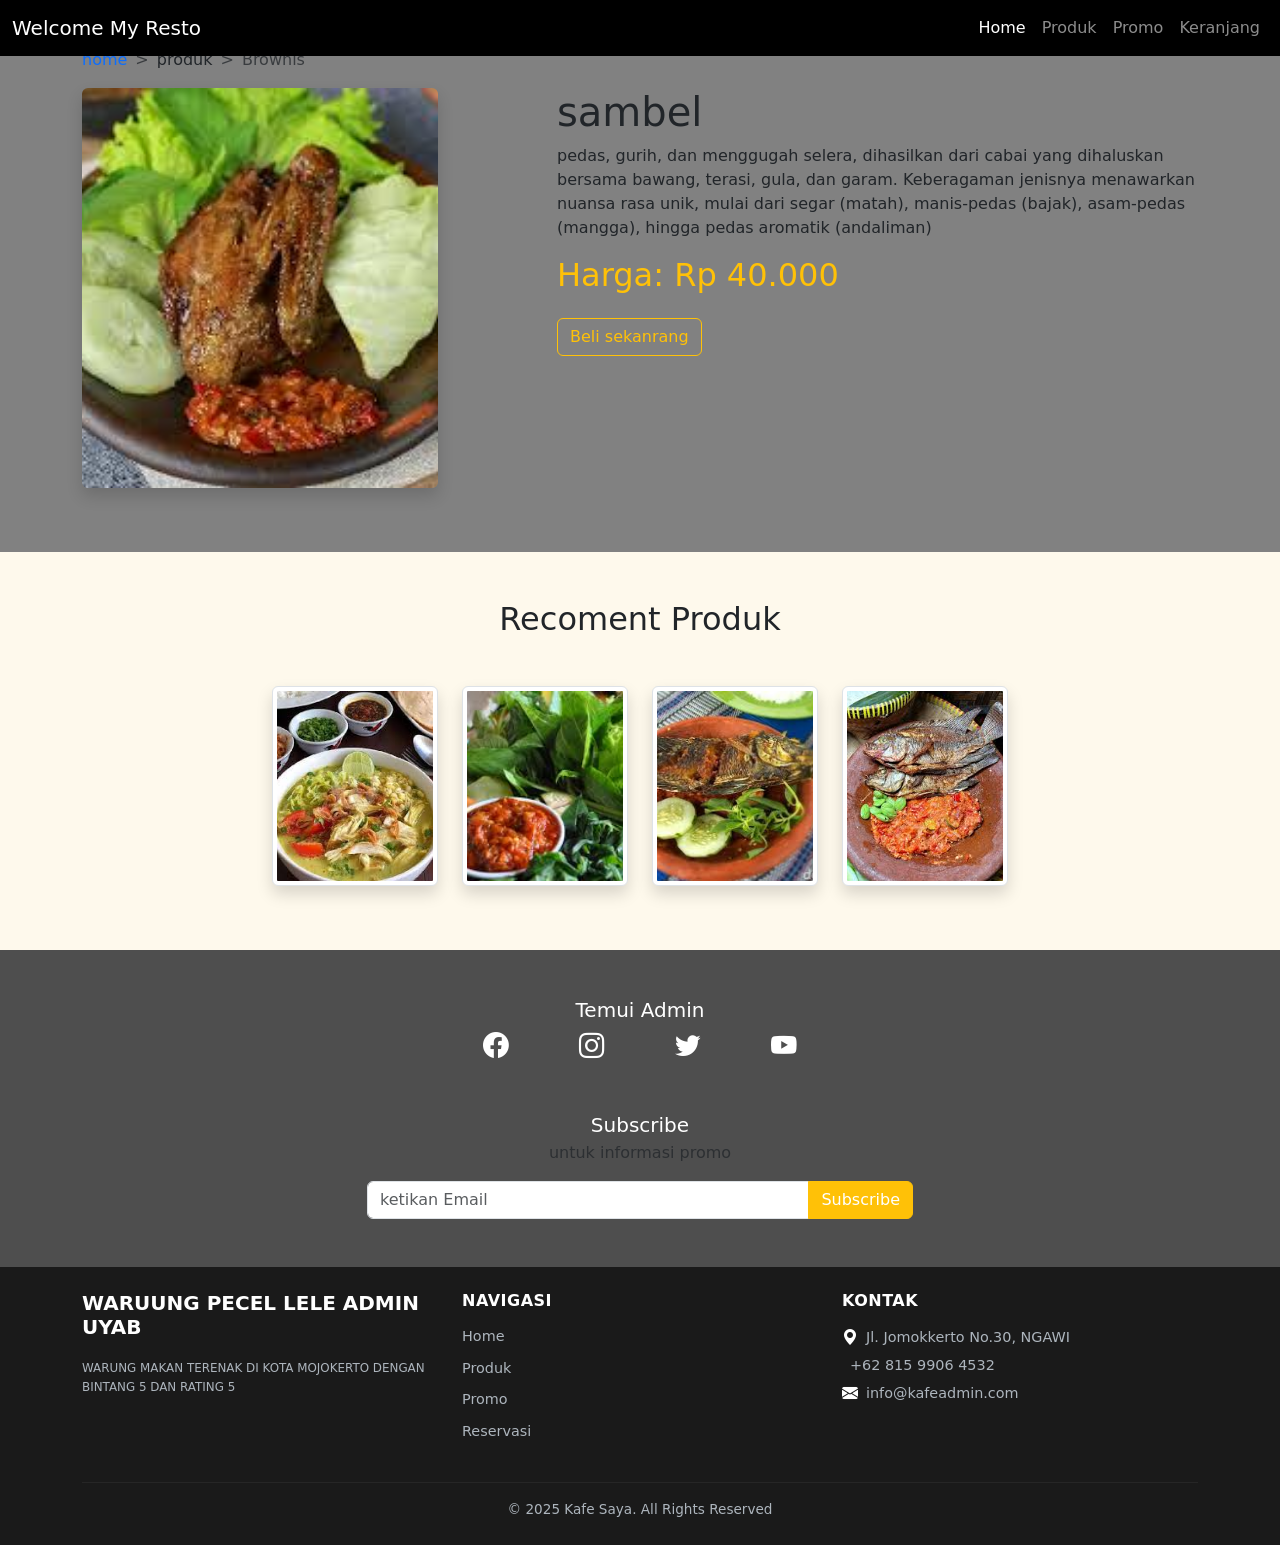
<file: produk/detail1.html>
<!DOCTYPE html>
<html lang="id">
<head>
  <meta charset="UTF-8">
  <title>私のレストランへようこそ</title>
  <meta name="viewport" content="width=device-width, initial-scale=1">  

  <link rel="stylesheet" href="https://cdn.jsdelivr.net/npm/bootstrap-icons@1.11.3/font/bootstrap-icons.min.css">
  <link href="https://cdn.jsdelivr.net/npm/bootstrap@5.3.2/dist/css/bootstrap.min.css" rel="stylesheet">
  <link rel="stylesheet" href="../css/style.css">
</head>
<body>

<nav class="navbar navbar-expand-lg navbar-dark bg-purple fixed-top">
  <div class="container-fluid">
    <a class="navbar-brand" href="#">Welcome My Resto</a>
    <button class="navbar-toggler" type="button" data-bs-toggle="collapse" data-bs-target="#navbarNav">
      <span class="navbar-toggler-icon"></span>
    </button>

    <div class="collapse navbar-collapse" id="navbarNav">
      <ul class="navbar-nav ms-auto">
        <li class="nav-item"><a class="nav-link active" href="../kotol.html">Home</a></li>
        <li class="nav-item"><a class="nav-link" href="../produk.html">Produk</a></li>
        <li class="nav-item"><a class="nav-link" href="../promo.html">Promo</a></li>
        <li class="nav-item"><a class="nav-link" href="../keranjang.html">Keranjang</a></li>
      </ul>
    </div>
  </div>
</nav>

<!-- Breadcrumb -->
<div class="container-fluid pt-5">
  <div class="container">
    <nav
      style="--bs-breadcrumb-divider: '>'"
      aria-label="breadcrumb"
    >
      <ol class="breadcrumb">
        <li class="breadcrumb-item">
          <a href="index.html" style="text-decoration: none;">home</a>
        </li>
        <li class="breadcrumb-item">produk</li>
        <li class="breadcrumb-item active">Brownis</li>
      </ol>
    </nav>
  </div>
</div>

<!-- Main -->
<div class="container-fluid">
  <div class="container">
    <div class="row">
      <!-- Product image -->
      <div class="col-md-5 col-lg-4 mb-3">
        <img
          src="../image/bebek goreng.jpg"
          alt="sambel"
          class="img-fluid rounded shadow"
          style="width: 100%; height: 400px; object-fit: cover;"
        />
      </div>
      <!-- Product details -->
      <div class="col-md-6 offset-md-1 col-lg-7 offset-lg-1">
        <h1>sambel</h1>
        <p>
          pedas, gurih, dan menggugah selera, dihasilkan dari cabai yang dihaluskan bersama bawang, terasi, gula, dan garam. Keberagaman jenisnya menawarkan nuansa rasa unik, mulai dari segar (matah), manis-pedas (bajak), asam-pedas (mangga), hingga pedas aromatik (andaliman)
        </p>
        <h2 class="text-warning">Harga: Rp 40.000</h2>
        <button class="btn btn-outline-warning mt-3">Beli sekanrang</button>
      </div>
    </div>
  </div>
</div>
 <!--recoment produk-->
 <div class="container-fluid py-5 mt-5" style="background-color: #fef9ec;">
  <div class="container">
    <h2 class="text-center mb-5">Recoment Produk</h2>

    <div class="row justify-content-center">
      <div class="col-6 col-md-3 col-lg-2 mb-3">
        <a href="../index.html/">
          <img 
          src="../image/soto ayam.jpg" 
          alt=""
          class="img-fluid rounded shadow img-thumbnail"
          style="width: 100%; height: 200px; object-fit: cover;"
          />
        </a>
      </div>

       <div class="col-6 col-md-3 col-lg-2 mb-3">
        <a href="detail1.html">
          <img 
          src="../image/lalapan.jpg" 
          alt=""
          class="img-fluid rounded shadow img-thumbnail"
          style="width: 100%; height: 200px; object-fit: cover;"
          />
        </a>
      </div>

       <div class="col-6 col-md-3 col-lg-2 mb-3">
        <a href="detail1.html">
          <img 
          src="../image/ikan bandeng.jpg" 
          alt=""
          class="img-fluid rounded shadow img-thumbnail"
          style="width: 100%; height: 200px; object-fit: cover;"
          />
        </a>
      </div>

       <div class="col-6 col-md-3 col-lg-2 mb-3">
        <a href="detail1.html">
          <img 
          src="../image/ikan nila.jpg" 
          alt=""
          class="img-fluid rounded shadow img-thumbnail"
          style="width: 100%; height: 200px; object-fit: cover;"
          />
        </a>
      </div>
    </div>
  </div>
 </div>
<!-- SUBSCRIBE -->
<div class="container-fluid py-5 footer">
  <div class="container">
    
    <h5 class="text-center text-light mb-1" wight="100%">Temui Admin</h5>

    <div class="d-flex justify-content-center mb-5" style="gap:70px;">
      <a href="#" class="social-icon"><i class="bi bi-facebook"></i></a>
      <a href="#" class="social-icon"><i class="bi bi-instagram"></i></a>
      <a href="#" class="social-icon"><i class="bi bi-twitter"></i></a>
      <a href="#" class="social-icon"><i class="bi bi-youtube"></i></a>
    </div>

    <h5 class="text-center text-light mb-1">Subscribe</h5>
    <p class="text-center text-muted mb-3">untuk informasi promo</p>

    <div class="row justify-content-center">
      <div class="col-md-6">
        <div class="input-group">
          <input type="email" class="form-control" placeholder="ketikan Email">
          <button class="btn btn-warning text-light">Subscribe</button>
        </div>
      </div>
    </div>
  </div>
</div>
<!--footer-->
<footer class="footer-bottom py-4">
  <div class="container">
    <div class="row text-center text-md-start">
      <div class="col-md-4 mb-3 mb-md-0">
        <h5 class="fw-bold text-light">WARUUNG PECEL LELE ADMIN UYAB</h5>
        <p class="text-muted small">WARUNG MAKAN TERENAK DI KOTA MOJOKERTO DENGAN BINTANG 5 DAN RATING 5</p>
      </div>
      <div class="col-md-4 mb-3 mb-md-0">
        <h6 class="fw-bold mb-3 text-light">Navigasi</h6>
        <ul class="list-unstyled">
          <li><a href="kotol.html" class="text-muted">Home</a></li>
          <li><a href="#" class="text-muted">Produk</a></li>              
          <li><a href="#" class="text-muted">Promo</a></li>
          <li><a href="#" class="text-muted">Reservasi</a></li>
        </ul>
      </div>
      <div class="col-md-4">
        <h6 class="fw-bold mb-3 text-light">Kontak</h6>
        <ul class="list-unstyled text-muted small">
          <li class="mb-1"><i class="bi bi-geo-alt-fill me-2 text-light"></i><span class="text-muted">Jl. Jomokkerto No.30, NGAWI</span></li>
          <li class="mb-1"><i class="bi bi-telephone-alt-fill me-2 text-light"></i><span class="text-muted">+62 815 9906 4532</span></li>
          <li class="mb-1"><i class="bi bi-envelope-fill me-2 text-light"></i><span class="text-muted">info@kafeadmin.com</span></li>
        </ul>
      </div>
    </div>
    <hr class="border-secondary mt-4 mb-3">
    <p class="text-center text-muted small mb-0">
      &copy; 2025 Kafe Saya. All Rights Reserved
    </p>
  </div>
</footer>
<script src="https://cdn.jsdelivr.net/npm/bootstrap@5.3.2/dist/js/bootstrap.bundle.min.js"></script>
</body>
</html>
</file>
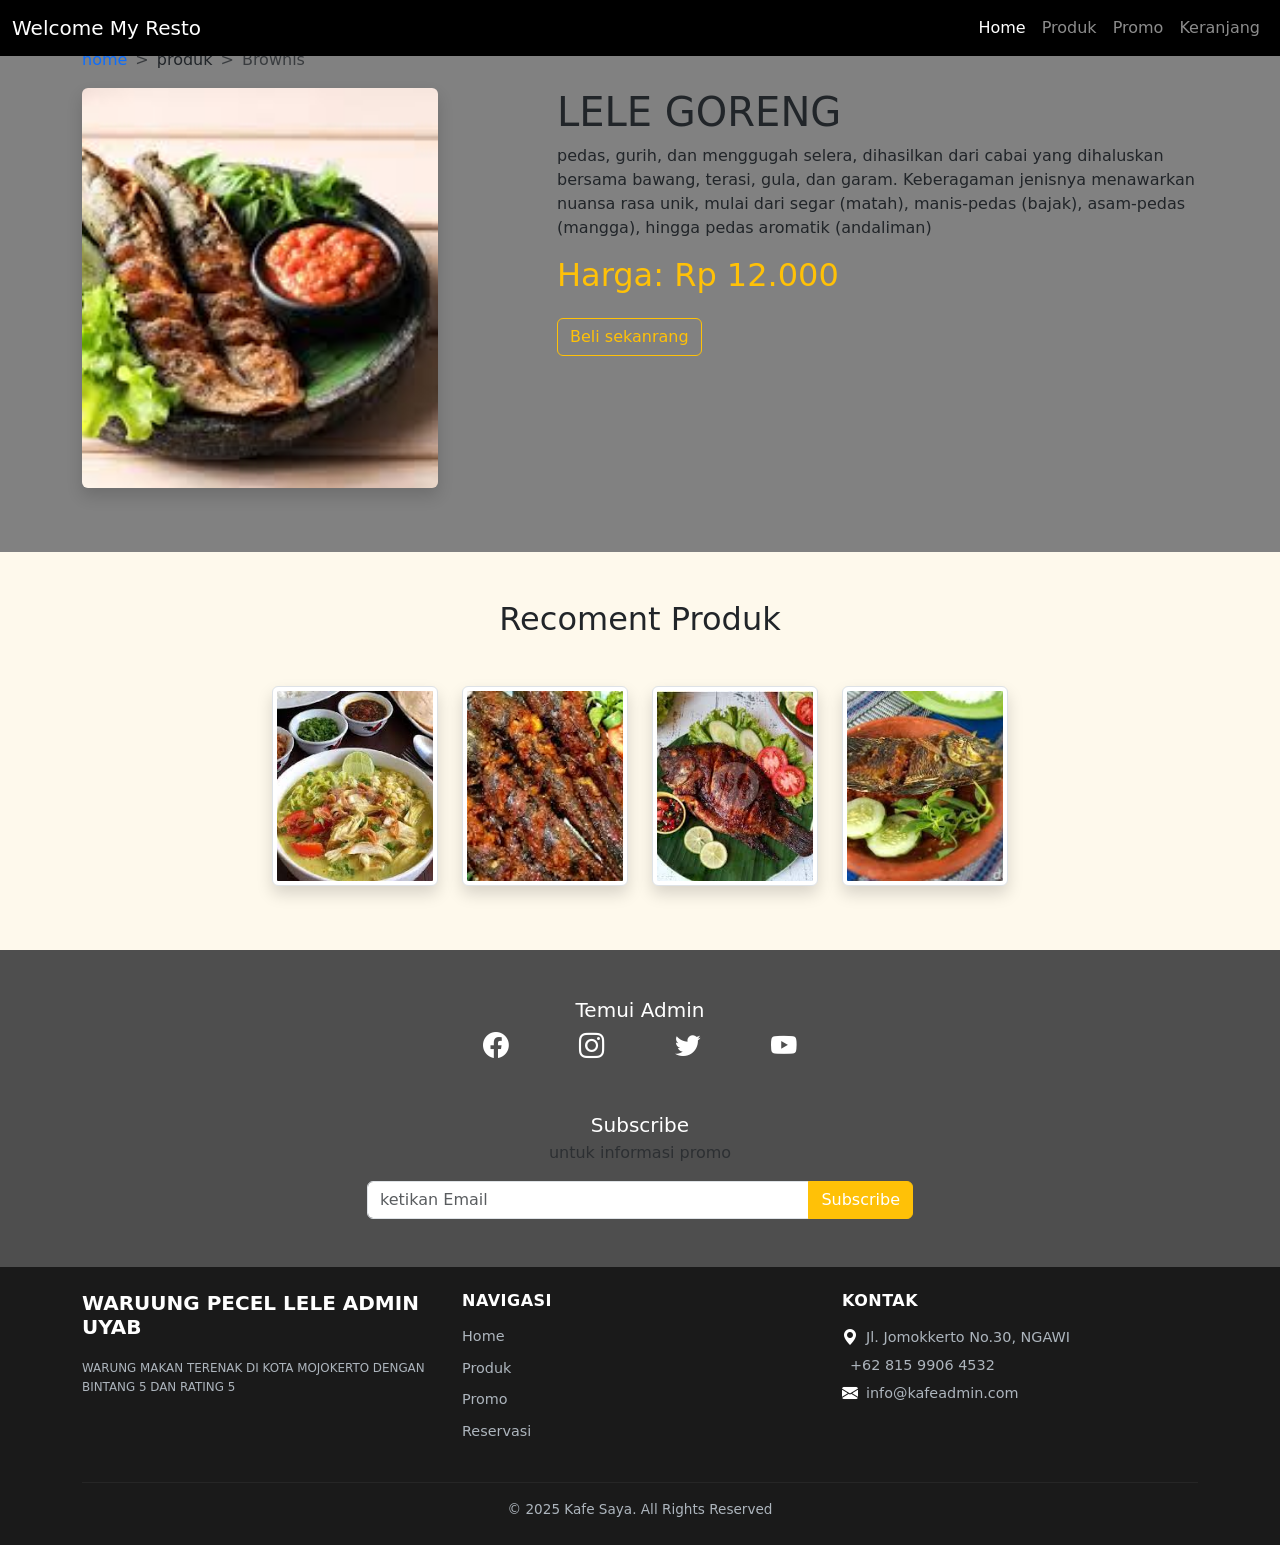
<file: produk/detail2.html>
<!DOCTYPE html>
<html lang="id">
<head>
  <meta charset="UTF-8">
  <title>私のレストランへようこそ</title>
  <meta name="viewport" content="width=device-width, initial-scale=1">  

  <link rel="stylesheet" href="https://cdn.jsdelivr.net/npm/bootstrap-icons@1.11.3/font/bootstrap-icons.min.css">
  <link href="https://cdn.jsdelivr.net/npm/bootstrap@5.3.2/dist/css/bootstrap.min.css" rel="stylesheet">
  <link rel="stylesheet" href="../css/style.css">
</head>
<body>

<nav class="navbar navbar-expand-lg navbar-dark bg-purple fixed-top">
  <div class="container-fluid">
    <a class="navbar-brand" href="#">Welcome My Resto</a>
    <button class="navbar-toggler" type="button" data-bs-toggle="collapse" data-bs-target="#navbarNav">
      <span class="navbar-toggler-icon"></span>
    </button>

    <div class="collapse navbar-collapse" id="navbarNav">
      <ul class="navbar-nav ms-auto">
        <li class="nav-item"><a class="nav-link active" href="../kotol.html">Home</a></li>
        <li class="nav-item"><a class="nav-link" href="../produk.html">Produk</a></li>
        <li class="nav-item"><a class="nav-link" href="../promo.html">Promo</a></li>
        <li class="nav-item"><a class="nav-link" href="../keranjang.html">Keranjang</a></li>
      </ul>
    </div>
  </div>
</nav>

<!-- Breadcrumb -->
<div class="container-fluid pt-5">
  <div class="container">
    <nav
      style="--bs-breadcrumb-divider: '>'"
      aria-label="breadcrumb"
    >
      <ol class="breadcrumb">
        <li class="breadcrumb-item">
          <a href="index.html" style="text-decoration: none;">home</a>
        </li>
        <li class="breadcrumb-item">produk</li>
        <li class="breadcrumb-item active">Brownis</li>
      </ol>
    </nav>
  </div>
</div>

<!-- Main -->
<div class="container-fluid">
  <div class="container">
    <div class="row">
      <!-- Product image -->
      <div class="col-md-5 col-lg-4 mb-3">
        <img
          src="../image/sambel lele.jpg"
          alt="sambel"
          class="img-fluid rounded shadow"
          style="width: 100%; height: 400px; object-fit: cover;"
        />
      </div>
      <!-- Product details -->
      <div class="col-md-6 offset-md-1 col-lg-7 offset-lg-1">
        <h1>LELE GORENG</h1>
        <p>
          pedas, gurih, dan menggugah selera, dihasilkan dari cabai yang dihaluskan bersama bawang, terasi, gula, dan garam. Keberagaman jenisnya menawarkan nuansa rasa unik, mulai dari segar (matah), manis-pedas (bajak), asam-pedas (mangga), hingga pedas aromatik (andaliman)
        </p>
        <h2 class="text-warning">Harga: Rp 12.000</h2>
        <button class="btn btn-outline-warning mt-3">Beli sekanrang</button>
      </div>
    </div>
  </div>
</div>
 <!--recoment produk-->
 <div class="container-fluid py-5 mt-5" style="background-color: #fef9ec;">
  <div class="container">
    <h2 class="text-center mb-5">Recoment Produk</h2>

    <div class="row justify-content-center">
      <div class="col-6 col-md-3 col-lg-2 mb-3">
        <a href="../index.html/">
          <img 
          src="../image/soto ayam.jpg" 
          alt=""
          class="img-fluid rounded shadow img-thumbnail"
          style="width: 100%; height: 200px; object-fit: cover;"
          />
        </a>
      </div>

       <div class="col-6 col-md-3 col-lg-2 mb-3">
        <a href="detail1.html">
          <img 
          src="../image/lele bakar.jpg" 
          alt=""
          class="img-fluid rounded shadow img-thumbnail"
          style="width: 100%; height: 200px; object-fit: cover;"
          />
        </a>
      </div>

       <div class="col-6 col-md-3 col-lg-2 mb-3">
        <a href="detail1.html">
          <img 
          src="../image/ikan bakar.jpg" 
          alt=""
          class="img-fluid rounded shadow img-thumbnail"
          style="width: 100%; height: 200px; object-fit: cover;"
          />
        </a>
      </div>

       <div class="col-6 col-md-3 col-lg-2 mb-3">
        <a href="detail1.html">
          <img 
          src="../image/ikan bandeng.jpg" 
          alt=""
          class="img-fluid rounded shadow img-thumbnail"
          style="width: 100%; height: 200px; object-fit: cover;"
          />
        </a>
      </div>
    </div>
  </div>
 </div>
<!-- SUBSCRIBE -->
<div class="container-fluid py-5 footer">
  <div class="container">
    
    <h5 class="text-center text-light mb-1" wight="100%">Temui Admin</h5>

    <div class="d-flex justify-content-center mb-5" style="gap:70px;">
      <a href="#" class="social-icon"><i class="bi bi-facebook"></i></a>
      <a href="#" class="social-icon"><i class="bi bi-instagram"></i></a>
      <a href="#" class="social-icon"><i class="bi bi-twitter"></i></a>
      <a href="#" class="social-icon"><i class="bi bi-youtube"></i></a>
    </div>

    <h5 class="text-center text-light mb-1">Subscribe</h5>
    <p class="text-center text-muted mb-3">untuk informasi promo</p>

    <div class="row justify-content-center">
      <div class="col-md-6">
        <div class="input-group">
          <input type="email" class="form-control" placeholder="ketikan Email">
          <button class="btn btn-warning text-light">Subscribe</button>
        </div>
      </div>
    </div>
  </div>
</div>
<!--footer-->
<footer class="footer-bottom py-4">
  <div class="container">
    <div class="row text-center text-md-start">
      <div class="col-md-4 mb-3 mb-md-0">
        <h5 class="fw-bold text-light">WARUUNG PECEL LELE ADMIN UYAB</h5>
        <p class="text-muted small">WARUNG MAKAN TERENAK DI KOTA MOJOKERTO DENGAN BINTANG 5 DAN RATING 5</p>
      </div>
      <div class="col-md-4 mb-3 mb-md-0">
        <h6 class="fw-bold mb-3 text-light">Navigasi</h6>
        <ul class="list-unstyled">
          <li><a href="kotol.html" class="text-muted">Home</a></li>
          <li><a href="#" class="text-muted">Produk</a></li>              
          <li><a href="#" class="text-muted">Promo</a></li>
          <li><a href="#" class="text-muted">Reservasi</a></li>
        </ul>
      </div>
      <div class="col-md-4">
        <h6 class="fw-bold mb-3 text-light">Kontak</h6>
        <ul class="list-unstyled text-muted small">
          <li class="mb-1"><i class="bi bi-geo-alt-fill me-2 text-light"></i><span class="text-muted">Jl. Jomokkerto No.30, NGAWI</span></li>
          <li class="mb-1"><i class="bi bi-telephone-alt-fill me-2 text-light"></i><span class="text-muted">+62 815 9906 4532</span></li>
          <li class="mb-1"><i class="bi bi-envelope-fill me-2 text-light"></i><span class="text-muted">info@kafeadmin.com</span></li>
        </ul>
      </div>
    </div>
    <hr class="border-secondary mt-4 mb-3">
    <p class="text-center text-muted small mb-0">
      &copy; 2025 Kafe Saya. All Rights Reserved
    </p>
  </div>
</footer>
<script src="https://cdn.jsdelivr.net/npm/bootstrap@5.3.2/dist/js/bootstrap.bundle.min.js"></script>
</body>
</html>
</file>
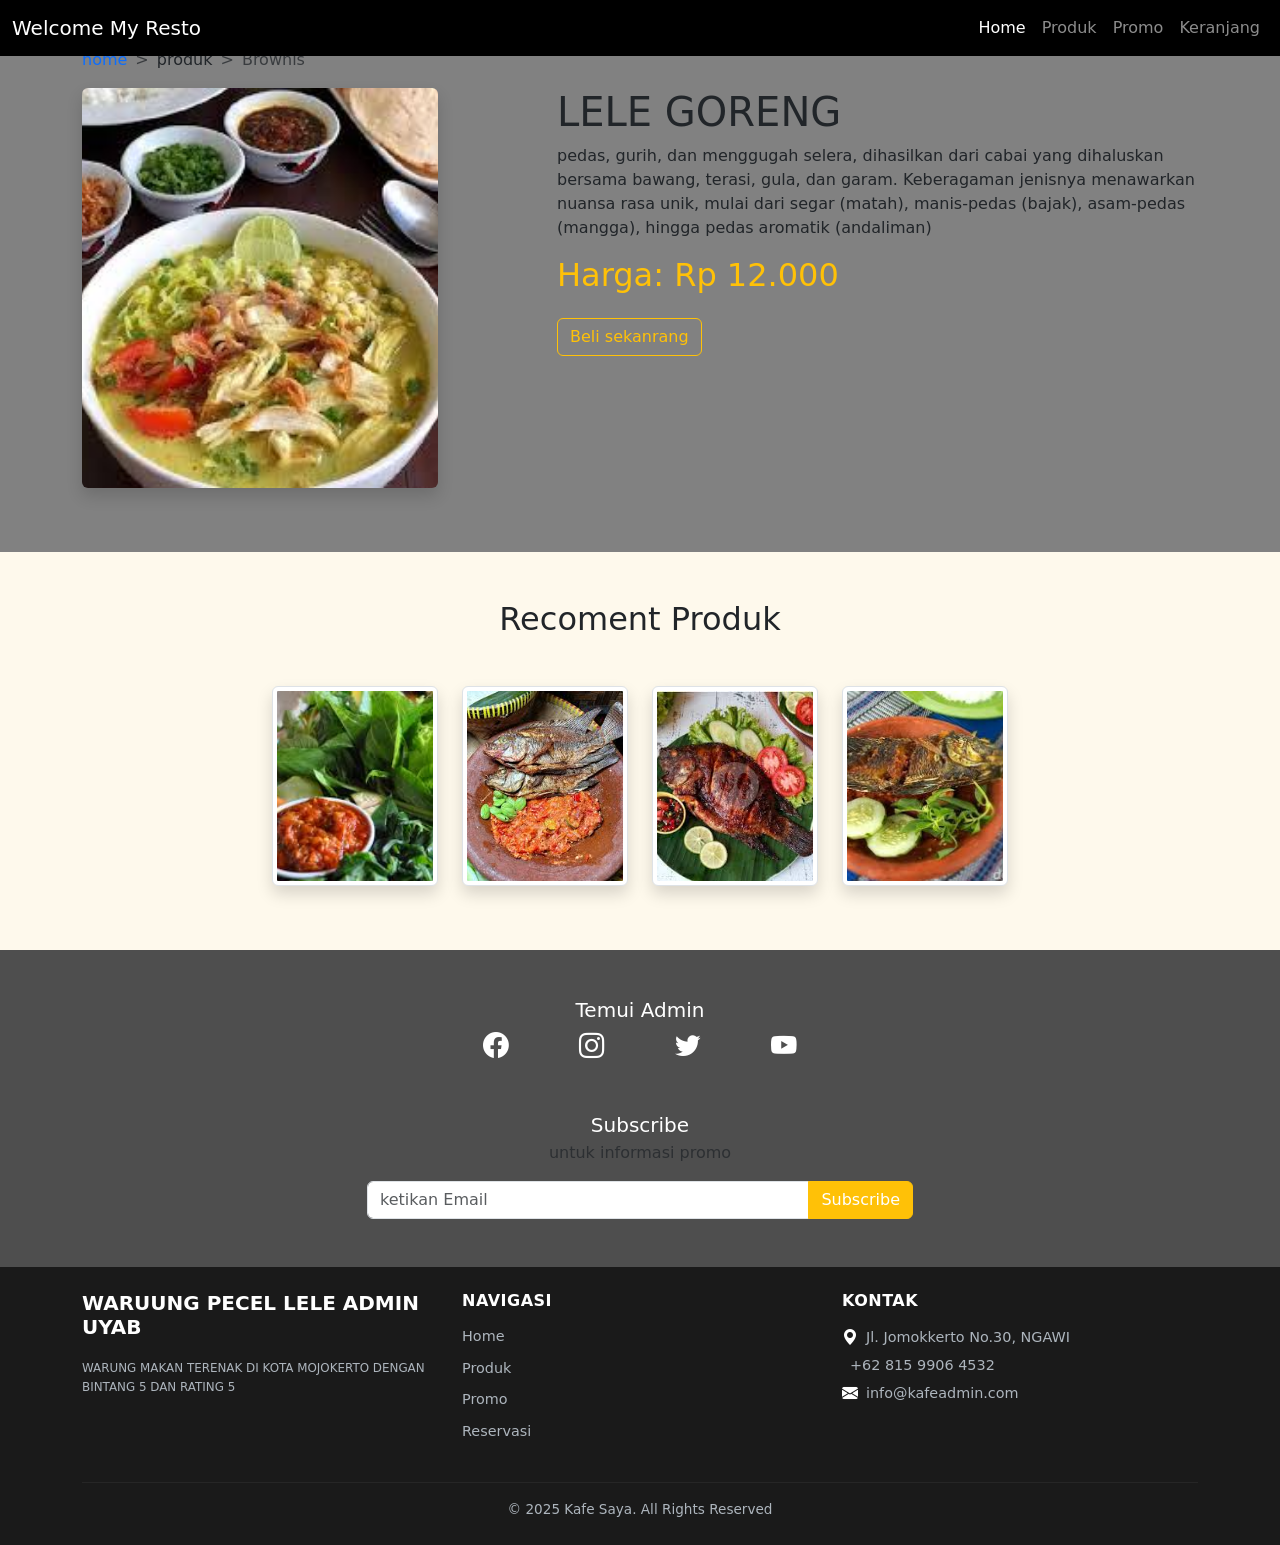
<file: produk/detail3.html>
<!DOCTYPE html>
<html lang="id">
<head>
  <meta charset="UTF-8">
  <title>私のレストランへようこそ</title>
  <meta name="viewport" content="width=device-width, initial-scale=1">  

  <link rel="stylesheet" href="https://cdn.jsdelivr.net/npm/bootstrap-icons@1.11.3/font/bootstrap-icons.min.css">
  <link href="https://cdn.jsdelivr.net/npm/bootstrap@5.3.2/dist/css/bootstrap.min.css" rel="stylesheet">
  <link rel="stylesheet" href="../css/style.css">
</head>
<body>

<nav class="navbar navbar-expand-lg navbar-dark bg-purple fixed-top">
  <div class="container-fluid">
    <a class="navbar-brand" href="#">Welcome My Resto</a>
    <button class="navbar-toggler" type="button" data-bs-toggle="collapse" data-bs-target="#navbarNav">
      <span class="navbar-toggler-icon"></span>
    </button>

    <div class="collapse navbar-collapse" id="navbarNav">
      <ul class="navbar-nav ms-auto">
        <li class="nav-item"><a class="nav-link active" href="../kotol.html">Home</a></li>
        <li class="nav-item"><a class="nav-link" href="../produk.html">Produk</a></li>
        <li class="nav-item"><a class="nav-link" href="../promo.html">Promo</a></li>
        <li class="nav-item"><a class="nav-link" href="../keranjang.html">Keranjang</a></li>
      </ul>
    </div>
  </div>
</nav>

<!-- Breadcrumb -->
<div class="container-fluid pt-5">
  <div class="container">
    <nav
      style="--bs-breadcrumb-divider: '>'"
      aria-label="breadcrumb"
    >
      <ol class="breadcrumb">
        <li class="breadcrumb-item">
          <a href="index.html" style="text-decoration: none;">home</a>
        </li>
        <li class="breadcrumb-item">produk</li>
        <li class="breadcrumb-item active">Brownis</li>
      </ol>
    </nav>
  </div>
</div>

<!-- Main -->
<div class="container-fluid">
  <div class="container">
    <div class="row">
      <!-- Product image -->
      <div class="col-md-5 col-lg-4 mb-3">
        <img
          src="../image/soto ayam.jpg"
          alt="sambel"
          class="img-fluid rounded shadow"
          style="width: 100%; height: 400px; object-fit: cover;"
        />
      </div>
      <!-- Product details -->
      <div class="col-md-6 offset-md-1 col-lg-7 offset-lg-1">
        <h1>LELE GORENG</h1>
        <p>
          pedas, gurih, dan menggugah selera, dihasilkan dari cabai yang dihaluskan bersama bawang, terasi, gula, dan garam. Keberagaman jenisnya menawarkan nuansa rasa unik, mulai dari segar (matah), manis-pedas (bajak), asam-pedas (mangga), hingga pedas aromatik (andaliman)
        </p>
        <h2 class="text-warning">Harga: Rp 12.000</h2>
        <button class="btn btn-outline-warning mt-3">Beli sekanrang</button>
      </div>
    </div>
  </div>
</div>
 <!--recoment produk-->
 <div class="container-fluid py-5 mt-5" style="background-color: #fef9ec;">
  <div class="container">
    <h2 class="text-center mb-5">Recoment Produk</h2>

    <div class="row justify-content-center">
      <div class="col-6 col-md-3 col-lg-2 mb-3">
        <a href="../index.html/">
          <img 
          src="../image/lalapan.jpg" 
          alt=""
          class="img-fluid rounded shadow img-thumbnail"
          style="width: 100%; height: 200px; object-fit: cover;"
          />
        </a>
      </div>

       <div class="col-6 col-md-3 col-lg-2 mb-3">
        <a href="detail1.html">
          <img 
          src="../image/ikan nila.jpg" 
          alt=""
          class="img-fluid rounded shadow img-thumbnail"
          style="width: 100%; height: 200px; object-fit: cover;"
          />
        </a>
      </div>

       <div class="col-6 col-md-3 col-lg-2 mb-3">
        <a href="detail1.html">
          <img 
          src="../image/ikan bakar.jpg" 
          alt=""
          class="img-fluid rounded shadow img-thumbnail"
          style="width: 100%; height: 200px; object-fit: cover;"
          />
        </a>
      </div>

       <div class="col-6 col-md-3 col-lg-2 mb-3">
        <a href="detail1.html">
          <img 
          src="../image/ikan bandeng.jpg" 
          alt=""
          class="img-fluid rounded shadow img-thumbnail"
          style="width: 100%; height: 200px; object-fit: cover;"
          />
        </a>
      </div>
    </div>
  </div>
 </div>
<!-- SUBSCRIBE -->
<div class="container-fluid py-5 footer">
  <div class="container">
    
    <h5 class="text-center text-light mb-1" wight="100%">Temui Admin</h5>

    <div class="d-flex justify-content-center mb-5" style="gap:70px;">
      <a href="#" class="social-icon"><i class="bi bi-facebook"></i></a>
      <a href="#" class="social-icon"><i class="bi bi-instagram"></i></a>
      <a href="#" class="social-icon"><i class="bi bi-twitter"></i></a>
      <a href="#" class="social-icon"><i class="bi bi-youtube"></i></a>
    </div>

    <h5 class="text-center text-light mb-1">Subscribe</h5>
    <p class="text-center text-muted mb-3">untuk informasi promo</p>

    <div class="row justify-content-center">
      <div class="col-md-6">
        <div class="input-group">
          <input type="email" class="form-control" placeholder="ketikan Email">
          <button class="btn btn-warning text-light">Subscribe</button>
        </div>
      </div>
    </div>
  </div>
</div>
<!--footer-->
<footer class="footer-bottom py-4">
  <div class="container">
    <div class="row text-center text-md-start">
      <div class="col-md-4 mb-3 mb-md-0">
        <h5 class="fw-bold text-light">WARUUNG PECEL LELE ADMIN UYAB</h5>
        <p class="text-muted small">WARUNG MAKAN TERENAK DI KOTA MOJOKERTO DENGAN BINTANG 5 DAN RATING 5</p>
      </div>
      <div class="col-md-4 mb-3 mb-md-0">
        <h6 class="fw-bold mb-3 text-light">Navigasi</h6>
        <ul class="list-unstyled">
          <li><a href="kotol.html" class="text-muted">Home</a></li>
          <li><a href="#" class="text-muted">Produk</a></li>              
          <li><a href="#" class="text-muted">Promo</a></li>
          <li><a href="#" class="text-muted">Reservasi</a></li>
        </ul>
      </div>
      <div class="col-md-4">
        <h6 class="fw-bold mb-3 text-light">Kontak</h6>
        <ul class="list-unstyled text-muted small">
          <li class="mb-1"><i class="bi bi-geo-alt-fill me-2 text-light"></i><span class="text-muted">Jl. Jomokkerto No.30, NGAWI</span></li>
          <li class="mb-1"><i class="bi bi-telephone-alt-fill me-2 text-light"></i><span class="text-muted">+62 815 9906 4532</span></li>
          <li class="mb-1"><i class="bi bi-envelope-fill me-2 text-light"></i><span class="text-muted">info@kafeadmin.com</span></li>
        </ul>
      </div>
    </div>
    <hr class="border-secondary mt-4 mb-3">
    <p class="text-center text-muted small mb-0">
      &copy; 2025 Kafe Saya. All Rights Reserved
    </p>
  </div>
</footer>
<script src="https://cdn.jsdelivr.net/npm/bootstrap@5.3.2/dist/js/bootstrap.bundle.min.js"></script>
</body>
</html>
</file>
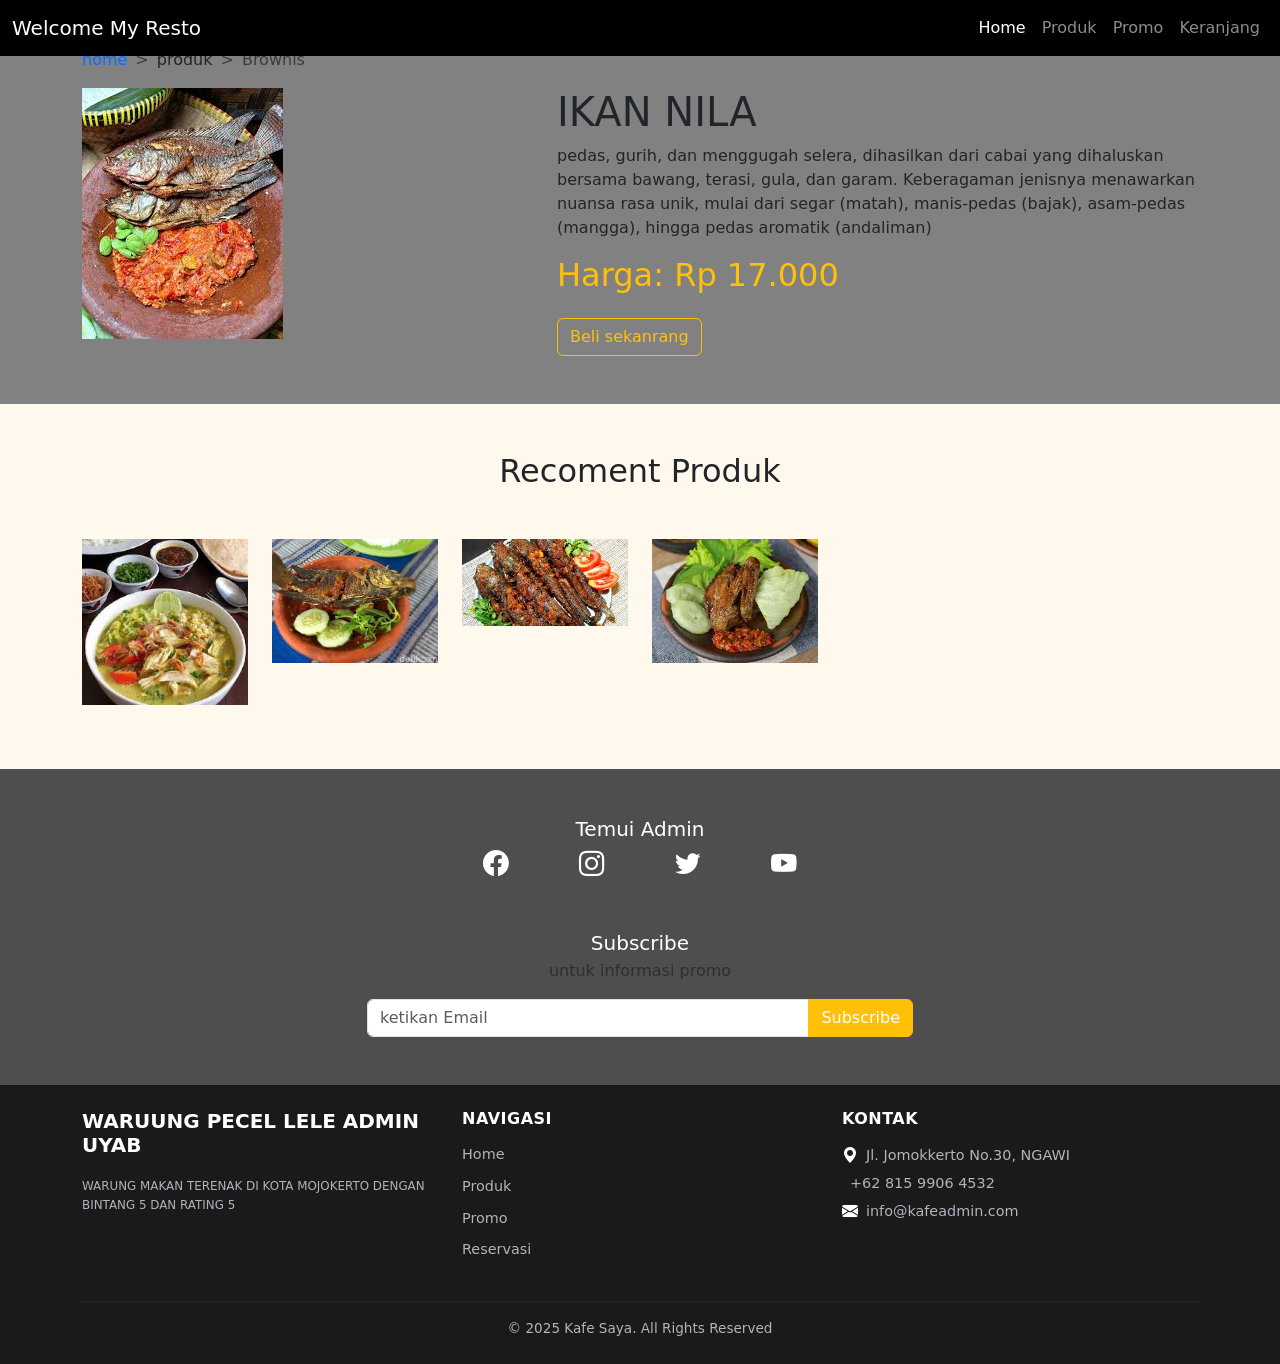
<file: produk/detail4.html>
<!DOCTYPE html>
<html lang="id">
<head>
  <meta charset="UTF-8">
  <title>私のレストランへようこそ</title>
  <meta name="viewport" content="width=device-width, initial-scale=1">  

  <link rel="stylesheet" href="https://cdn.jsdelivr.net/npm/bootstrap-icons@1.11.3/font/bootstrap-icons.min.css">
  <link href="https://cdn.jsdelivr.net/npm/bootstrap@5.3.2/dist/css/bootstrap.min.css" rel="stylesheet">
  <link rel="stylesheet" href="../css/style.css">
</head>
<body>

<nav class="navbar navbar-expand-lg navbar-dark bg-purple fixed-top">
  <div class="container-fluid">
    <a class="navbar-brand" href="#">Welcome My Resto</a>
    <button class="navbar-toggler" type="button" data-bs-toggle="collapse" data-bs-target="#navbarNav">
      <span class="navbar-toggler-icon"></span>
    </button>

    <div class="collapse navbar-collapse" id="navbarNav">
      <ul class="navbar-nav ms-auto">
        <li class="nav-item"><a class="nav-link active" href="../kotol.html">Home</a></li>
        <li class="nav-item"><a class="nav-link" href="../produk.html">Produk</a></li>
        <li class="nav-item"><a class="nav-link" href="../promo.html">Promo</a></li>
        <li class="nav-item"><a class="nav-link" href="../keranjang.html">Keranjang</a></li>
      </ul>
    </div>
  </div>
</nav>

<!-- Breadcrumb -->
<div class="container-fluid pt-5">
  <div class="container">
    <nav
      style="--bs-breadcrumb-divider: '>'"
      aria-label="breadcrumb"
    >
      <ol class="breadcrumb">
        <li class="breadcrumb-item">
          <a href="index.html" style="text-decoration: none;">home</a>
        </li>
        <li class="breadcrumb-item">produk</li>
        <li class="breadcrumb-item active">Brownis</li>
      </ol>
    </nav>
  </div>
</div>

<!-- Main -->
<div class="container-fluid">
  <div class="container">
    <div class="row">
      <!-- Product image -->
      <div class="col-md-5 col-lg-4 mb-3">
        <img
          src="../image/ikan nila.jpg"
          alt="sambel"
          class="img-fluid"
        />
      </div>
      <!-- Product details -->
      <div class="col-md-6 offset-md-1 col-lg-7 offset-lg-1">
        <h1>IKAN NILA</h1>
        <p>
          pedas, gurih, dan menggugah selera, dihasilkan dari cabai yang dihaluskan bersama bawang, terasi, gula, dan garam. Keberagaman jenisnya menawarkan nuansa rasa unik, mulai dari segar (matah), manis-pedas (bajak), asam-pedas (mangga), hingga pedas aromatik (andaliman)
        </p>
        <h2 class="text-warning">Harga: Rp 17.000</h2>
        <button class="btn btn-outline-warning mt-3">Beli sekanrang</button>
      </div>
    </div>
  </div>
</div>
 <!--recoment produk-->
 <div class="container-fluid py-5 mt-5" style="background-color: #fef9ec;">
  <div class="container">
    <h2 class="text-center mb-5">Recoment Produk</h2>

    <div class="row justfy-content-center">
      <div class="col-6 col-ms-6 col-md-3 col-lg-2 mb-3">
        <a href="../index.html/">
          <img 
          src="../image/soto ayam.jpg" 
          alt=""
          class="img-fluid img-tumbnail"/>
        </a>
      </div>

       <div class="col-6 col-ms-6 col-md-3 col-lg-2 mb-3">
        <a href="detail1.html">
          <img 
          src="../image/ikan bandeng.jpg" 
          alt=""
          class="img-fluid img-tumbnail"/>
        </a>
      </div>

       <div class="col-6 col-ms-6 col-md-3 col-lg-2 mb-3">
        <a href="detail1.html">
          <img 
          src="../image/lele bakar.jpg" 
          alt=""
          class="img-fluid img-tumbnail"/>
        </a>
      </div>

       <div class="col-6 col-ms-6 col-md-3 col-lg-2 mb-3">
        <a href="detail1.html">
          <img 
          src="../image/bebek goreng.jpg" 
          alt=""
          class="img-fluid img-tumbnail"/>
        </a>
      </div>
    </div>
  </div>
 </div>
<!-- SUBSCRIBE -->
<div class="container-fluid py-5 footer">
  <div class="container">
    
    <h5 class="text-center text-light mb-1" wight="100%">Temui Admin</h5>

    <div class="d-flex justify-content-center mb-5" style="gap:70px;">
      <a href="#" class="social-icon"><i class="bi bi-facebook"></i></a>
      <a href="#" class="social-icon"><i class="bi bi-instagram"></i></a>
      <a href="#" class="social-icon"><i class="bi bi-twitter"></i></a>
      <a href="#" class="social-icon"><i class="bi bi-youtube"></i></a>
    </div>

    <h5 class="text-center text-light mb-1">Subscribe</h5>
    <p class="text-center text-muted mb-3">untuk informasi promo</p>

    <div class="row justify-content-center">
      <div class="col-md-6">
        <div class="input-group">
          <input type="email" class="form-control" placeholder="ketikan Email">
          <button class="btn btn-warning text-light">Subscribe</button>
        </div>
      </div>
    </div>
  </div>
</div>
<!--footer-->
<footer class="footer-bottom py-4">
  <div class="container">
    <div class="row text-center text-md-start">
      <div class="col-md-4 mb-3 mb-md-0">
        <h5 class="fw-bold text-light">WARUUNG PECEL LELE ADMIN UYAB</h5>
        <p class="text-muted small">WARUNG MAKAN TERENAK DI KOTA MOJOKERTO DENGAN BINTANG 5 DAN RATING 5</p>
      </div>
      <div class="col-md-4 mb-3 mb-md-0">
        <h6 class="fw-bold mb-3 text-light">Navigasi</h6>
        <ul class="list-unstyled">
          <li><a href="kotol.html" class="text-muted">Home</a></li>
          <li><a href="#" class="text-muted">Produk</a></li>              
          <li><a href="#" class="text-muted">Promo</a></li>
          <li><a href="#" class="text-muted">Reservasi</a></li>
        </ul>
      </div>
      <div class="col-md-4">
        <h6 class="fw-bold mb-3 text-light">Kontak</h6>
        <ul class="list-unstyled text-muted small">
          <li class="mb-1"><i class="bi bi-geo-alt-fill me-2 text-light"></i><span class="text-muted">Jl. Jomokkerto No.30, NGAWI</span></li>
          <li class="mb-1"><i class="bi bi-telephone-alt-fill me-2 text-light"></i><span class="text-muted">+62 815 9906 4532</span></li>
          <li class="mb-1"><i class="bi bi-envelope-fill me-2 text-light"></i><span class="text-muted">info@kafeadmin.com</span></li>
        </ul>
      </div>
    </div>
    <hr class="border-secondary mt-4 mb-3">
    <p class="text-center text-muted small mb-0">
      &copy; 2025 Kafe Saya. All Rights Reserved
    </p>
  </div>
</footer>
<script src="https://cdn.jsdelivr.net/npm/bootstrap@5.3.2/dist/js/bootstrap.bundle.min.js"></script>
</body>
</html>
</file>
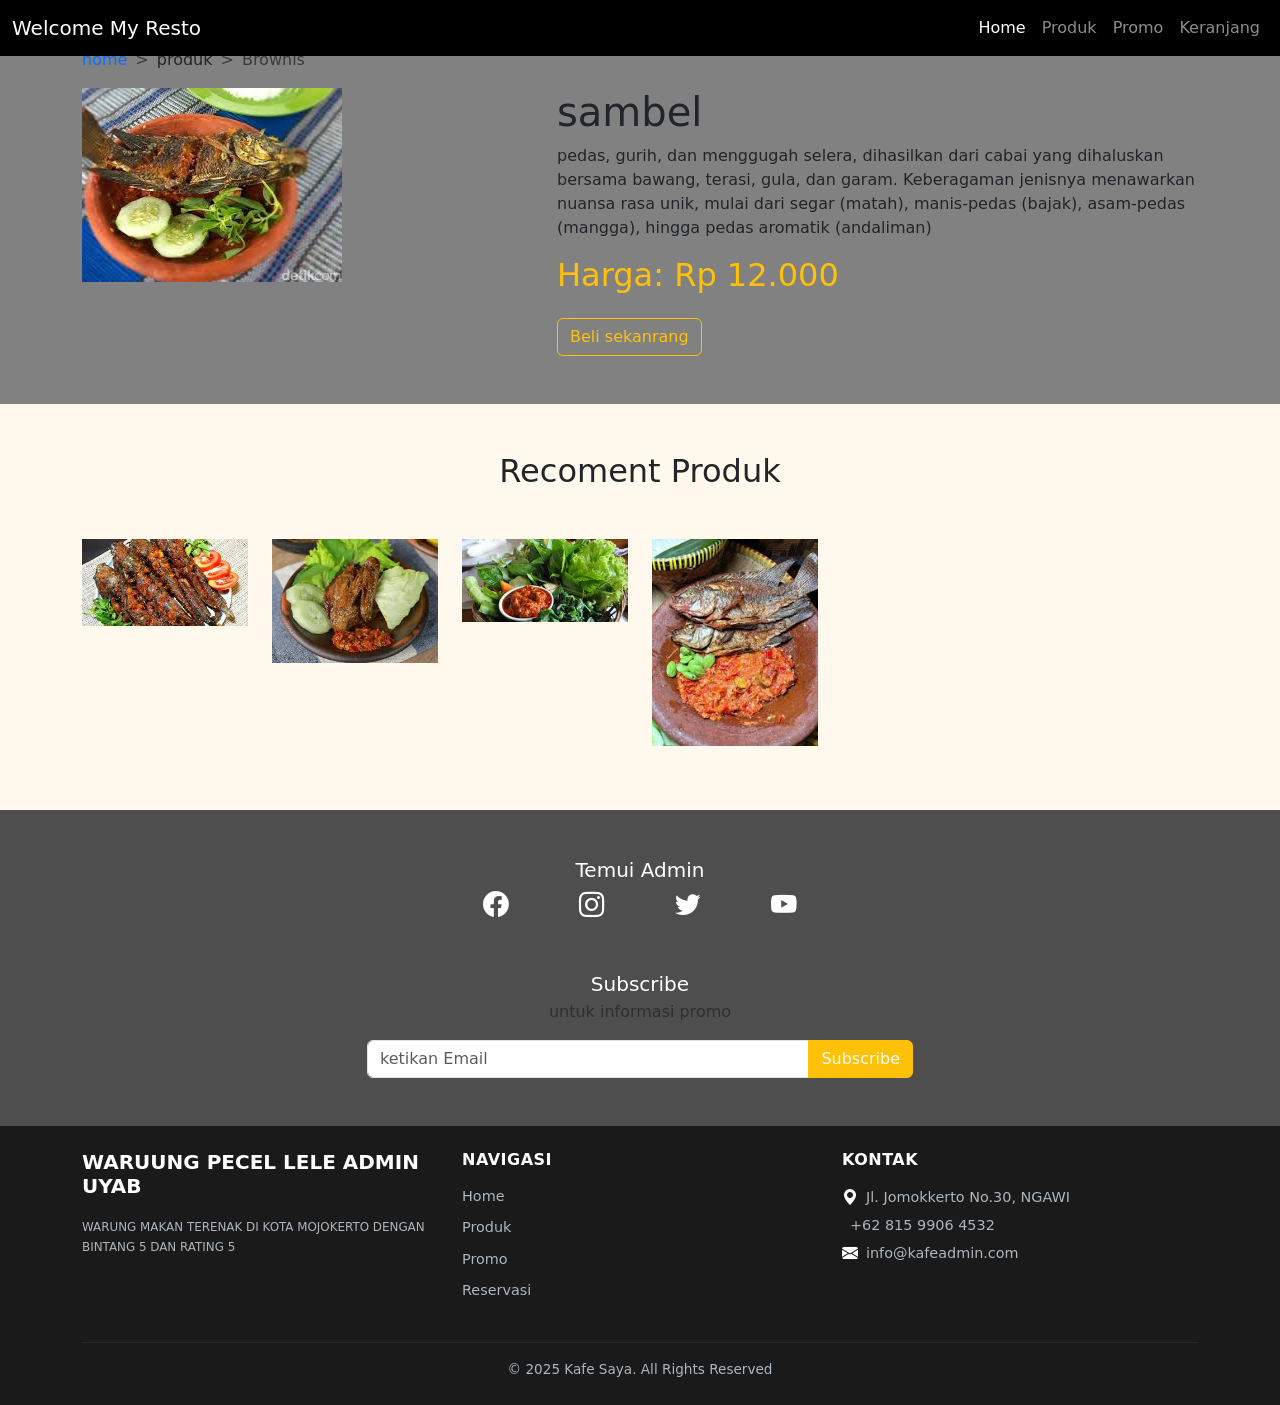
<file: produk/detail5.html>
<!DOCTYPE html>
<html lang="id">
<head>
  <meta charset="UTF-8">
  <title>私のレストランへようこそ</title>
  <meta name="viewport" content="width=device-width, initial-scale=1">  

  <link rel="stylesheet" href="https://cdn.jsdelivr.net/npm/bootstrap-icons@1.11.3/font/bootstrap-icons.min.css">
  <link href="https://cdn.jsdelivr.net/npm/bootstrap@5.3.2/dist/css/bootstrap.min.css" rel="stylesheet">
  <link rel="stylesheet" href="../css/style.css">
</head>
<body>

<nav class="navbar navbar-expand-lg navbar-dark bg-purple fixed-top">
  <div class="container-fluid">
    <a class="navbar-brand" href="#">Welcome My Resto</a>
    <button class="navbar-toggler" type="button" data-bs-toggle="collapse" data-bs-target="#navbarNav">
      <span class="navbar-toggler-icon"></span>
    </button>

    <div class="collapse navbar-collapse" id="navbarNav">
      <ul class="navbar-nav ms-auto">
        <li class="nav-item"><a class="nav-link active" href="../kotol.html">Home</a></li>
        <li class="nav-item"><a class="nav-link" href="../produk.html">Produk</a></li>
        <li class="nav-item"><a class="nav-link" href="../promo.html">Promo</a></li>
        <li class="nav-item"><a class="nav-link" href="../keranjang.html">Keranjang</a></li>
      </ul>
    </div>
  </div>
</nav>

<!-- Breadcrumb -->
<div class="container-fluid pt-5">
  <div class="container">
    <nav
      style="--bs-breadcrumb-divider: '>'"
      aria-label="breadcrumb"
    >
      <ol class="breadcrumb">
        <li class="breadcrumb-item">
          <a href="index.html" style="text-decoration: none;">home</a>
        </li>
        <li class="breadcrumb-item">produk</li>
        <li class="breadcrumb-item active">Brownis</li>
      </ol>
    </nav>
  </div>
</div>

<!-- Main -->
<div class="container-fluid">
  <div class="container">
    <div class="row">
      <!-- Product image -->
      <div class="col-md-5 col-lg-4 mb-3">
        <img
          src="../image/ikan bandeng.jpg"
          alt="sambel"
          class="img-fluid"
        />
      </div>
      <!-- Product details -->
      <div class="col-md-6 offset-md-1 col-lg-7 offset-lg-1">
        <h1>sambel</h1>
        <p>
          pedas, gurih, dan menggugah selera, dihasilkan dari cabai yang dihaluskan bersama bawang, terasi, gula, dan garam. Keberagaman jenisnya menawarkan nuansa rasa unik, mulai dari segar (matah), manis-pedas (bajak), asam-pedas (mangga), hingga pedas aromatik (andaliman)
        </p>
        <h2 class="text-warning">Harga: Rp 12.000</h2>
        <button class="btn btn-outline-warning mt-3">Beli sekanrang</button>
      </div>
    </div>
  </div>
</div>
 <!--recoment produk-->
 <div class="container-fluid py-5 mt-5" style="background-color: #fef9ec;">
  <div class="container">
    <h2 class="text-center mb-5">Recoment Produk</h2>

    <div class="row justfy-content-center">
      <div class="col-6 col-ms-6 col-md-3 col-lg-2 mb-3">
        <a href="../index.html/">
          <img 
          src="../image/lele bakar.jpg" 
          alt=""
          class="img-fluid img-tumbnail"/>
        </a>
      </div>

       <div class="col-6 col-ms-6 col-md-3 col-lg-2 mb-3">
        <a href="detail1.html">
          <img 
          src="../image/bebek goreng.jpg" 
          alt=""
          class="img-fluid img-tumbnail"/>
        </a>
      </div>

       <div class="col-6 col-ms-6 col-md-3 col-lg-2 mb-3">
        <a href="detail1.html">
          <img 
          src="../image/lalapan.jpg" 
          alt=""
          class="img-fluid img-tumbnail"/>
        </a>
      </div>

       <div class="col-6 col-ms-6 col-md-3 col-lg-2 mb-3">
        <a href="detail1.html">
          <img 
          src="../image/ikan nila.jpg" 
          alt=""
          class="img-fluid img-tumbnail"/>
        </a>
      </div>
    </div>
  </div>
 </div>
<!-- SUBSCRIBE -->
<div class="container-fluid py-5 footer">
  <div class="container">
    
    <h5 class="text-center text-light mb-1" wight="100%">Temui Admin</h5>

    <div class="d-flex justify-content-center mb-5" style="gap:70px;">
      <a href="#" class="social-icon"><i class="bi bi-facebook"></i></a>
      <a href="#" class="social-icon"><i class="bi bi-instagram"></i></a>
      <a href="#" class="social-icon"><i class="bi bi-twitter"></i></a>
      <a href="#" class="social-icon"><i class="bi bi-youtube"></i></a>
    </div>

    <h5 class="text-center text-light mb-1">Subscribe</h5>
    <p class="text-center text-muted mb-3">untuk informasi promo</p>

    <div class="row justify-content-center">
      <div class="col-md-6">
        <div class="input-group">
          <input type="email" class="form-control" placeholder="ketikan Email">
          <button class="btn btn-warning text-light">Subscribe</button>
        </div>
      </div>
    </div>
  </div>
</div>
<!--footer-->
<footer class="footer-bottom py-4">
  <div class="container">
    <div class="row text-center text-md-start">
      <div class="col-md-4 mb-3 mb-md-0">
        <h5 class="fw-bold text-light">WARUUNG PECEL LELE ADMIN UYAB</h5>
        <p class="text-muted small">WARUNG MAKAN TERENAK DI KOTA MOJOKERTO DENGAN BINTANG 5 DAN RATING 5</p>
      </div>
      <div class="col-md-4 mb-3 mb-md-0">
        <h6 class="fw-bold mb-3 text-light">Navigasi</h6>
        <ul class="list-unstyled">
          <li><a href="kotol.html" class="text-muted">Home</a></li>
          <li><a href="#" class="text-muted">Produk</a></li>              
          <li><a href="#" class="text-muted">Promo</a></li>
          <li><a href="#" class="text-muted">Reservasi</a></li>
        </ul>
      </div>
      <div class="col-md-4">
        <h6 class="fw-bold mb-3 text-light">Kontak</h6>
        <ul class="list-unstyled text-muted small">
          <li class="mb-1"><i class="bi bi-geo-alt-fill me-2 text-light"></i><span class="text-muted">Jl. Jomokkerto No.30, NGAWI</span></li>
          <li class="mb-1"><i class="bi bi-telephone-alt-fill me-2 text-light"></i><span class="text-muted">+62 815 9906 4532</span></li>
          <li class="mb-1"><i class="bi bi-envelope-fill me-2 text-light"></i><span class="text-muted">info@kafeadmin.com</span></li>
        </ul>
      </div>
    </div>
    <hr class="border-secondary mt-4 mb-3">
    <p class="text-center text-muted small mb-0">
      &copy; 2025 Kafe Saya. All Rights Reserved
    </p>
  </div>
</footer>
<script src="https://cdn.jsdelivr.net/npm/bootstrap@5.3.2/dist/js/bootstrap.bundle.min.js"></script>
</body>
</html>
</file>
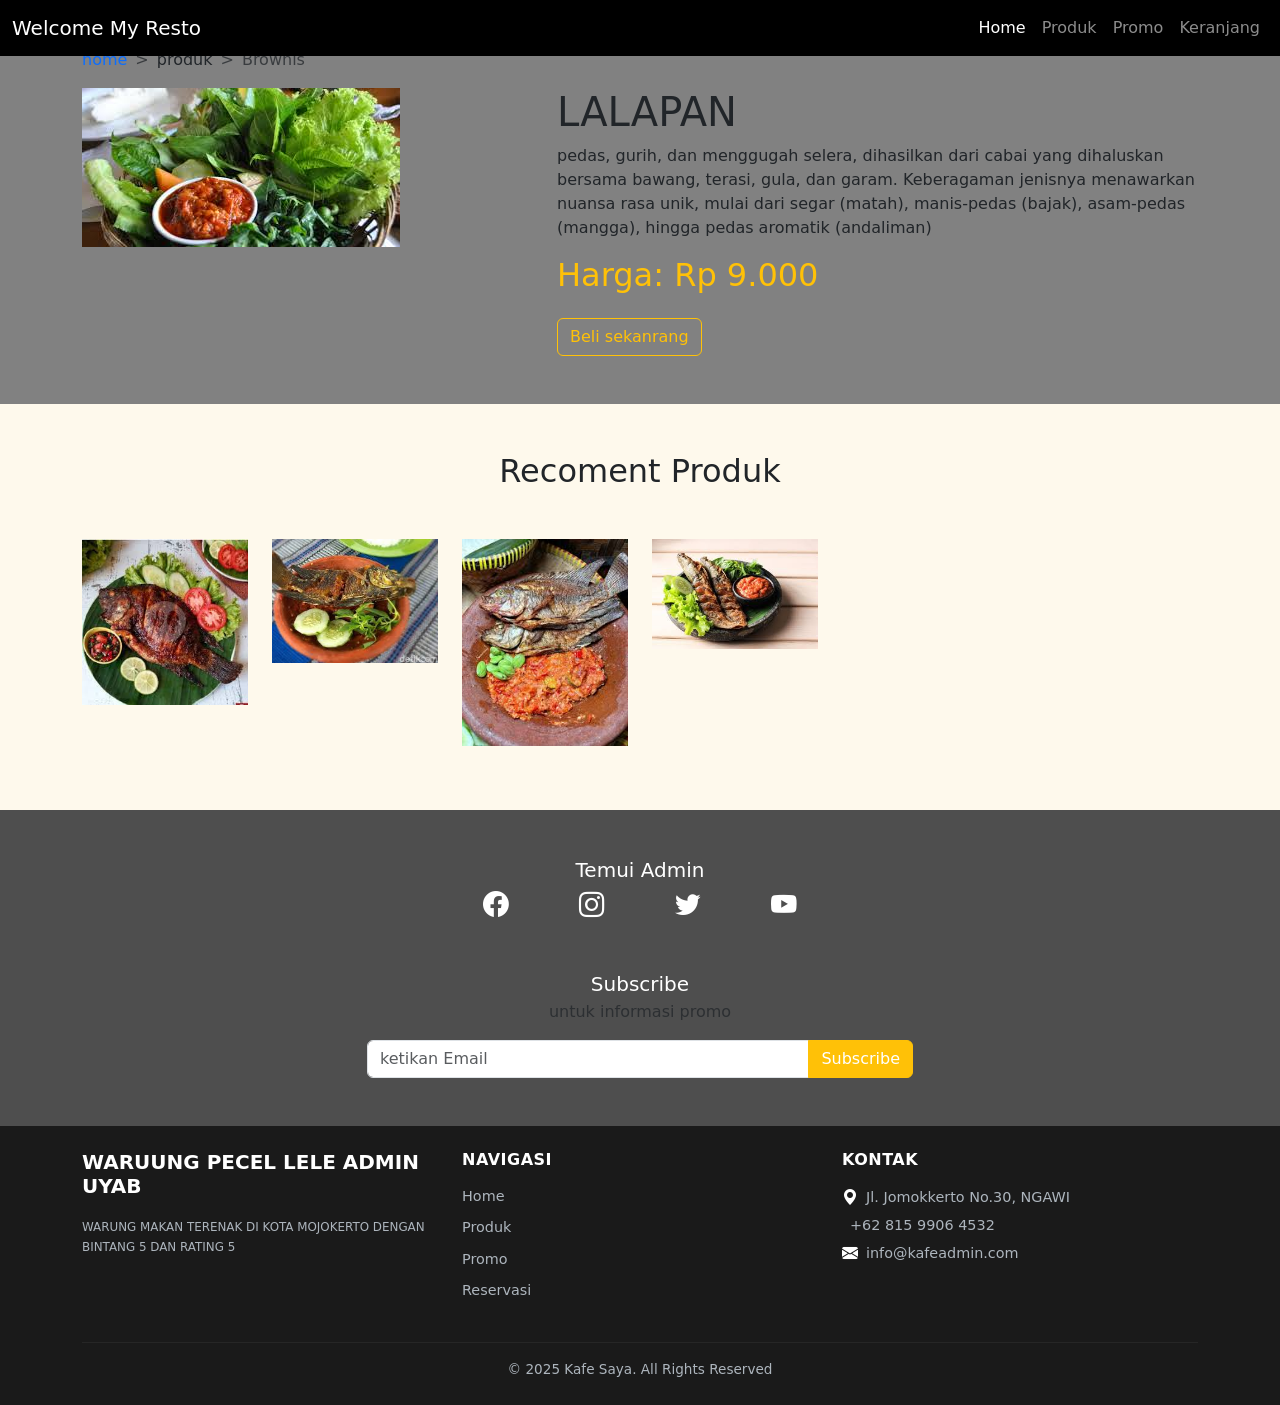
<file: produk/detail6.html>
<!DOCTYPE html>
<html lang="id">
<head>
  <meta charset="UTF-8">
  <title>私のレストランへようこそ</title>
  <meta name="viewport" content="width=device-width, initial-scale=1">  

  <link rel="stylesheet" href="https://cdn.jsdelivr.net/npm/bootstrap-icons@1.11.3/font/bootstrap-icons.min.css">
  <link href="https://cdn.jsdelivr.net/npm/bootstrap@5.3.2/dist/css/bootstrap.min.css" rel="stylesheet">
  <link rel="stylesheet" href="../css/style.css">
</head>
<body>

<nav class="navbar navbar-expand-lg navbar-dark bg-purple fixed-top">
  <div class="container-fluid">
    <a class="navbar-brand" href="#">Welcome My Resto</a>
    <button class="navbar-toggler" type="button" data-bs-toggle="collapse" data-bs-target="#navbarNav">
      <span class="navbar-toggler-icon"></span>
    </button>

    <div class="collapse navbar-collapse" id="navbarNav">
      <ul class="navbar-nav ms-auto">
        <li class="nav-item"><a class="nav-link active" href="../kotol.html">Home</a></li>
        <li class="nav-item"><a class="nav-link" href="../produk.html">Produk</a></li>
        <li class="nav-item"><a class="nav-link" href="../promo.html">Promo</a></li>
        <li class="nav-item"><a class="nav-link" href="../keranjang.html">Keranjang</a></li>
      </ul>
    </div>
  </div>
</nav>

<!-- Breadcrumb -->
<div class="container-fluid pt-5">
  <div class="container">
    <nav
      style="--bs-breadcrumb-divider: '>'"
      aria-label="breadcrumb"
    >
      <ol class="breadcrumb">
        <li class="breadcrumb-item">
          <a href="index.html" style="text-decoration: none;">home</a>
        </li>
        <li class="breadcrumb-item">produk</li>
        <li class="breadcrumb-item active">Brownis</li>
      </ol>
    </nav>
  </div>
</div>

<!-- Main -->
<div class="container-fluid">
  <div class="container">
    <div class="row">
      <!-- Product image -->
      <div class="col-md-5 col-lg-4 mb-3">
        <img
          src="../image/lalapan.jpg"
          alt="sambel"
          class="img-fluid"
        />
      </div>
      <!-- Product details -->
      <div class="col-md-6 offset-md-1 col-lg-7 offset-lg-1">
        <h1>LALAPAN</h1>
        <p>
          pedas, gurih, dan menggugah selera, dihasilkan dari cabai yang dihaluskan bersama bawang, terasi, gula, dan garam. Keberagaman jenisnya menawarkan nuansa rasa unik, mulai dari segar (matah), manis-pedas (bajak), asam-pedas (mangga), hingga pedas aromatik (andaliman)
        </p>
        <h2 class="text-warning">Harga: Rp 9.000</h2>
        <button class="btn btn-outline-warning mt-3">Beli sekanrang</button>
      </div>
    </div>
  </div>
</div>
 <!--recoment produk-->
 <div class="container-fluid py-5 mt-5" style="background-color: #fef9ec;">
  <div class="container">
    <h2 class="text-center mb-5">Recoment Produk</h2>

    <div class="row justfy-content-center">
      <div class="col-6 col-ms-6 col-md-3 col-lg-2 mb-3">
        <a href="../index.html/">
          <img 
          src="../image/ikan bakar.jpg" 
          alt=""
          class="img-fluid img-tumbnail"/>
        </a>
      </div>

       <div class="col-6 col-ms-6 col-md-3 col-lg-2 mb-3">
        <a href="detail1.html">
          <img 
          src="../image/ikan bandeng.jpg" 
          alt=""
          class="img-fluid img-tumbnail"/>
        </a>
      </div>

       <div class="col-6 col-ms-6 col-md-3 col-lg-2 mb-3">
        <a href="detail1.html">
          <img 
          src="../image/ikan nila.jpg" 
          alt=""
          class="img-fluid img-tumbnail"/>
        </a>
      </div>

       <div class="col-6 col-ms-6 col-md-3 col-lg-2 mb-3">
        <a href="detail1.html">
          <img 
          src="../image/sambel lele.jpg" 
          alt=""
          class="img-fluid img-tumbnail"/>
        </a>
      </div>
    </div>
  </div>
 </div>
<!-- SUBSCRIBE -->
<div class="container-fluid py-5 footer">
  <div class="container">
    
    <h5 class="text-center text-light mb-1" wight="100%">Temui Admin</h5>

    <div class="d-flex justify-content-center mb-5" style="gap:70px;">
      <a href="#" class="social-icon"><i class="bi bi-facebook"></i></a>
      <a href="#" class="social-icon"><i class="bi bi-instagram"></i></a>
      <a href="#" class="social-icon"><i class="bi bi-twitter"></i></a>
      <a href="#" class="social-icon"><i class="bi bi-youtube"></i></a>
    </div>

    <h5 class="text-center text-light mb-1">Subscribe</h5>
    <p class="text-center text-muted mb-3">untuk informasi promo</p>

    <div class="row justify-content-center">
      <div class="col-md-6">
        <div class="input-group">
          <input type="email" class="form-control" placeholder="ketikan Email">
          <button class="btn btn-warning text-light">Subscribe</button>
        </div>
      </div>
    </div>
  </div>
</div>
<!--footer-->
<footer class="footer-bottom py-4">
  <div class="container">
    <div class="row text-center text-md-start">
      <div class="col-md-4 mb-3 mb-md-0">
        <h5 class="fw-bold text-light">WARUUNG PECEL LELE ADMIN UYAB</h5>
        <p class="text-muted small">WARUNG MAKAN TERENAK DI KOTA MOJOKERTO DENGAN BINTANG 5 DAN RATING 5</p>
      </div>
      <div class="col-md-4 mb-3 mb-md-0">
        <h6 class="fw-bold mb-3 text-light">Navigasi</h6>
        <ul class="list-unstyled">
          <li><a href="kotol.html" class="text-muted">Home</a></li>
          <li><a href="#" class="text-muted">Produk</a></li>              
          <li><a href="#" class="text-muted">Promo</a></li>
          <li><a href="#" class="text-muted">Reservasi</a></li>
        </ul>
      </div>
      <div class="col-md-4">
        <h6 class="fw-bold mb-3 text-light">Kontak</h6>
        <ul class="list-unstyled text-muted small">
          <li class="mb-1"><i class="bi bi-geo-alt-fill me-2 text-light"></i><span class="text-muted">Jl. Jomokkerto No.30, NGAWI</span></li>
          <li class="mb-1"><i class="bi bi-telephone-alt-fill me-2 text-light"></i><span class="text-muted">+62 815 9906 4532</span></li>
          <li class="mb-1"><i class="bi bi-envelope-fill me-2 text-light"></i><span class="text-muted">info@kafeadmin.com</span></li>
        </ul>
      </div>
    </div>
    <hr class="border-secondary mt-4 mb-3">
    <p class="text-center text-muted small mb-0">
      &copy; 2025 Kafe Saya. All Rights Reserved
    </p>
  </div>
</footer>
<script src="https://cdn.jsdelivr.net/npm/bootstrap@5.3.2/dist/js/bootstrap.bundle.min.js"></script>
</body>
</html>
</file>
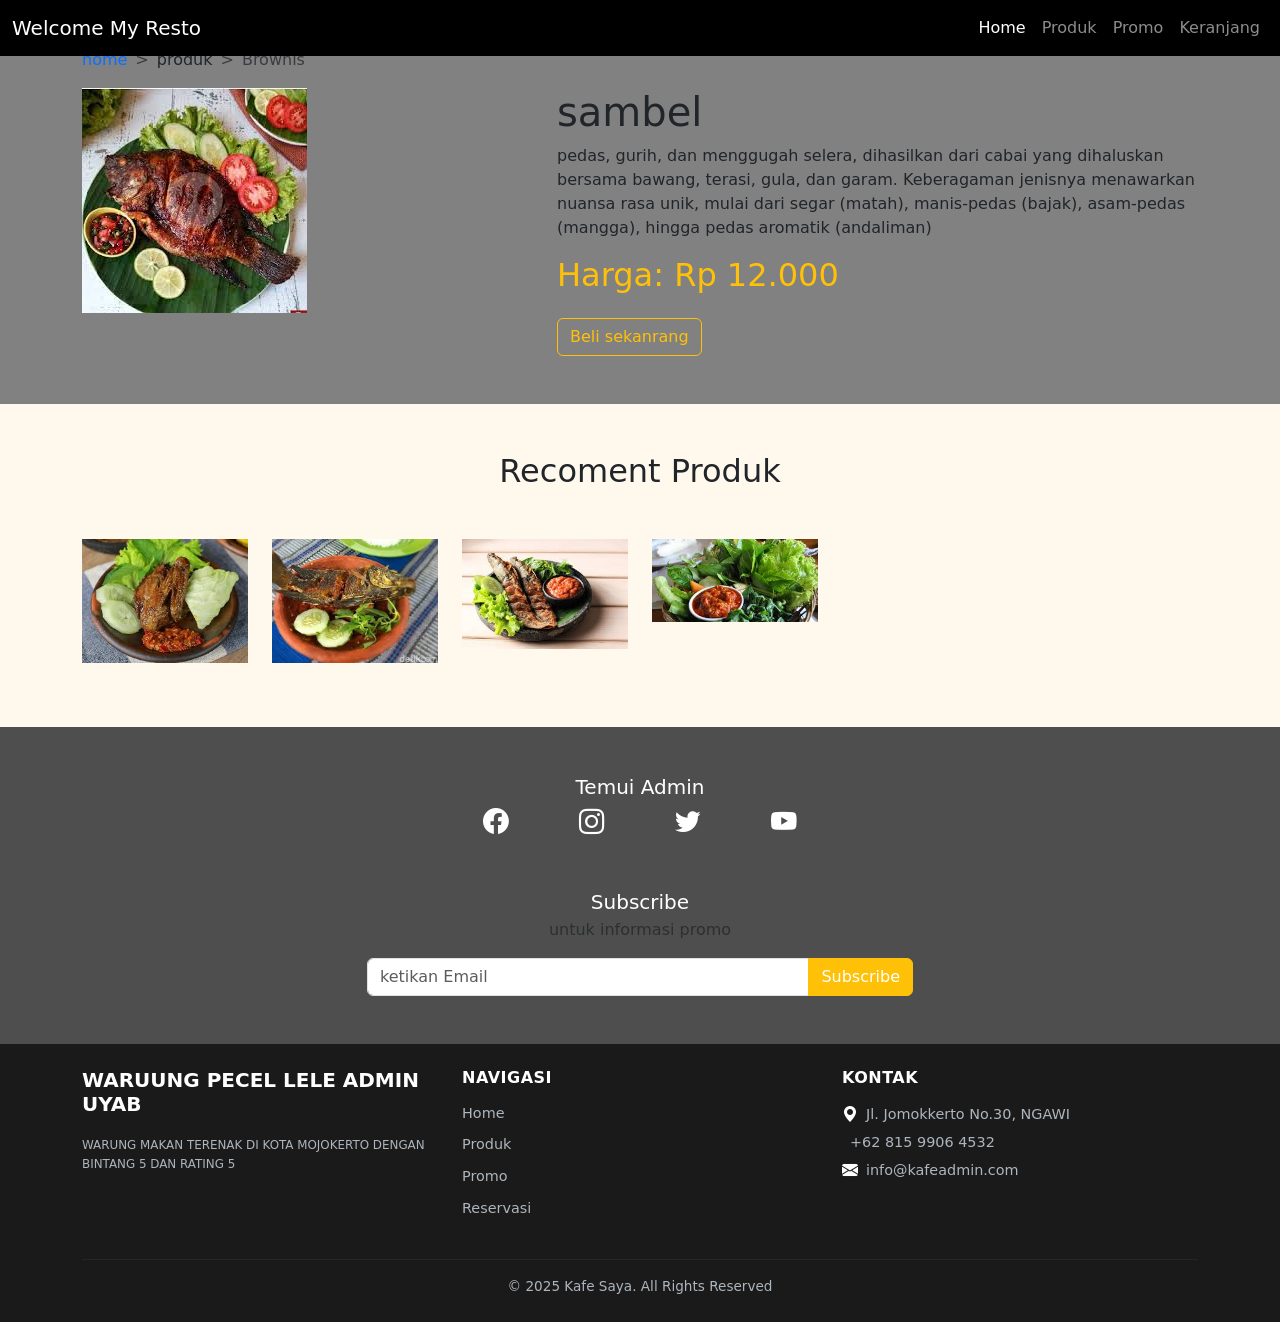
<file: produk/detail7.html>
<!DOCTYPE html>
<html lang="id">
<head>
  <meta charset="UTF-8">
  <title>私のレストランへようこそ</title>
  <meta name="viewport" content="width=device-width, initial-scale=1">  

  <link rel="stylesheet" href="https://cdn.jsdelivr.net/npm/bootstrap-icons@1.11.3/font/bootstrap-icons.min.css">
  <link href="https://cdn.jsdelivr.net/npm/bootstrap@5.3.2/dist/css/bootstrap.min.css" rel="stylesheet">
  <link rel="stylesheet" href="../css/style.css">
</head>
<body>

<nav class="navbar navbar-expand-lg navbar-dark bg-purple fixed-top">
  <div class="container-fluid">
    <a class="navbar-brand" href="#">Welcome My Resto</a>
    <button class="navbar-toggler" type="button" data-bs-toggle="collapse" data-bs-target="#navbarNav">
      <span class="navbar-toggler-icon"></span>
    </button>

    <div class="collapse navbar-collapse" id="navbarNav">
      <ul class="navbar-nav ms-auto">
        <li class="nav-item"><a class="nav-link active" href="../kotol.html">Home</a></li>
        <li class="nav-item"><a class="nav-link" href="../produk.html">Produk</a></li>
        <li class="nav-item"><a class="nav-link" href="../promo.html">Promo</a></li>
        <li class="nav-item"><a class="nav-link" href="../keranjang.html">Keranjang</a></li>
      </ul>
    </div>
  </div>
</nav>

<!-- Breadcrumb -->
<div class="container-fluid pt-5">
  <div class="container">
    <nav
      style="--bs-breadcrumb-divider: '>'"
      aria-label="breadcrumb"
    >
      <ol class="breadcrumb">
        <li class="breadcrumb-item">
          <a href="index.html" style="text-decoration: none;">home</a>
        </li>
        <li class="breadcrumb-item">produk</li>
        <li class="breadcrumb-item active">Brownis</li>
      </ol>
    </nav>
  </div>
</div>

<!-- Main -->
<div class="container-fluid">
  <div class="container">
    <div class="row">
      <!-- Product image -->
      <div class="col-md-5 col-lg-4 mb-3">
        <img
          src="../image/ikan bakar.jpg"
          alt="sambel"
          class="img-fluid"
        />
      </div>
      <!-- Product details -->
      <div class="col-md-6 offset-md-1 col-lg-7 offset-lg-1">
        <h1>sambel</h1>
        <p>
          pedas, gurih, dan menggugah selera, dihasilkan dari cabai yang dihaluskan bersama bawang, terasi, gula, dan garam. Keberagaman jenisnya menawarkan nuansa rasa unik, mulai dari segar (matah), manis-pedas (bajak), asam-pedas (mangga), hingga pedas aromatik (andaliman)
        </p>
        <h2 class="text-warning">Harga: Rp 12.000</h2>
        <button class="btn btn-outline-warning mt-3">Beli sekanrang</button>
      </div>
    </div>
  </div>
</div>
 <!--recoment produk-->
 <div class="container-fluid py-5 mt-5" style="background-color: #fef9ec;">
  <div class="container">
    <h2 class="text-center mb-5">Recoment Produk</h2>

    <div class="row justfy-content-center">
      <div class="col-6 col-ms-6 col-md-3 col-lg-2 mb-3">
        <a href="../index.html/">
          <img 
          src="../image/bebek goreng.jpg" 
          alt=""
          class="img-fluid img-tumbnail"/>
        </a>
      </div>

       <div class="col-6 col-ms-6 col-md-3 col-lg-2 mb-3">
        <a href="detail1.html">
          <img 
          src="../image/ikan bandeng.jpg" 
          alt=""
          class="img-fluid img-tumbnail"/>
        </a>
      </div>

       <div class="col-6 col-ms-6 col-md-3 col-lg-2 mb-3">
        <a href="detail1.html">
          <img 
          src="../image/sambel lele.jpg" 
          alt=""
          class="img-fluid img-tumbnail"/>
        </a>
      </div>

       <div class="col-6 col-ms-6 col-md-3 col-lg-2 mb-3">
        <a href="detail1.html">
          <img 
          src="../image/lalapan.jpg" 
          alt=""
          class="img-fluid img-tumbnail"/>
        </a>
      </div>
    </div>
  </div>
 </div>
<!-- SUBSCRIBE -->
<div class="container-fluid py-5 footer">
  <div class="container">
    
    <h5 class="text-center text-light mb-1" wight="100%">Temui Admin</h5>

    <div class="d-flex justify-content-center mb-5" style="gap:70px;">
      <a href="#" class="social-icon"><i class="bi bi-facebook"></i></a>
      <a href="#" class="social-icon"><i class="bi bi-instagram"></i></a>
      <a href="#" class="social-icon"><i class="bi bi-twitter"></i></a>
      <a href="#" class="social-icon"><i class="bi bi-youtube"></i></a>
    </div>

    <h5 class="text-center text-light mb-1">Subscribe</h5>
    <p class="text-center text-muted mb-3">untuk informasi promo</p>

    <div class="row justify-content-center">
      <div class="col-md-6">
        <div class="input-group">
          <input type="email" class="form-control" placeholder="ketikan Email">
          <button class="btn btn-warning text-light">Subscribe</button>
        </div>
      </div>
    </div>
  </div>
</div>
<!--footer-->
<footer class="footer-bottom py-4">
  <div class="container">
    <div class="row text-center text-md-start">
      <div class="col-md-4 mb-3 mb-md-0">
        <h5 class="fw-bold text-light">WARUUNG PECEL LELE ADMIN UYAB</h5>
        <p class="text-muted small">WARUNG MAKAN TERENAK DI KOTA MOJOKERTO DENGAN BINTANG 5 DAN RATING 5</p>
      </div>
      <div class="col-md-4 mb-3 mb-md-0">
        <h6 class="fw-bold mb-3 text-light">Navigasi</h6>
        <ul class="list-unstyled">
          <li><a href="kotol.html" class="text-muted">Home</a></li>
          <li><a href="#" class="text-muted">Produk</a></li>              
          <li><a href="#" class="text-muted">Promo</a></li>
          <li><a href="#" class="text-muted">Reservasi</a></li>
        </ul>
      </div>
      <div class="col-md-4">
        <h6 class="fw-bold mb-3 text-light">Kontak</h6>
        <ul class="list-unstyled text-muted small">
          <li class="mb-1"><i class="bi bi-geo-alt-fill me-2 text-light"></i><span class="text-muted">Jl. Jomokkerto No.30, NGAWI</span></li>
          <li class="mb-1"><i class="bi bi-telephone-alt-fill me-2 text-light"></i><span class="text-muted">+62 815 9906 4532</span></li>
          <li class="mb-1"><i class="bi bi-envelope-fill me-2 text-light"></i><span class="text-muted">info@kafeadmin.com</span></li>
        </ul>
      </div>
    </div>
    <hr class="border-secondary mt-4 mb-3">
    <p class="text-center text-muted small mb-0">
      &copy; 2025 Kafe Saya. All Rights Reserved
    </p>
  </div>
</footer>
<script src="https://cdn.jsdelivr.net/npm/bootstrap@5.3.2/dist/js/bootstrap.bundle.min.js"></script>
</body>
</html>
</file>
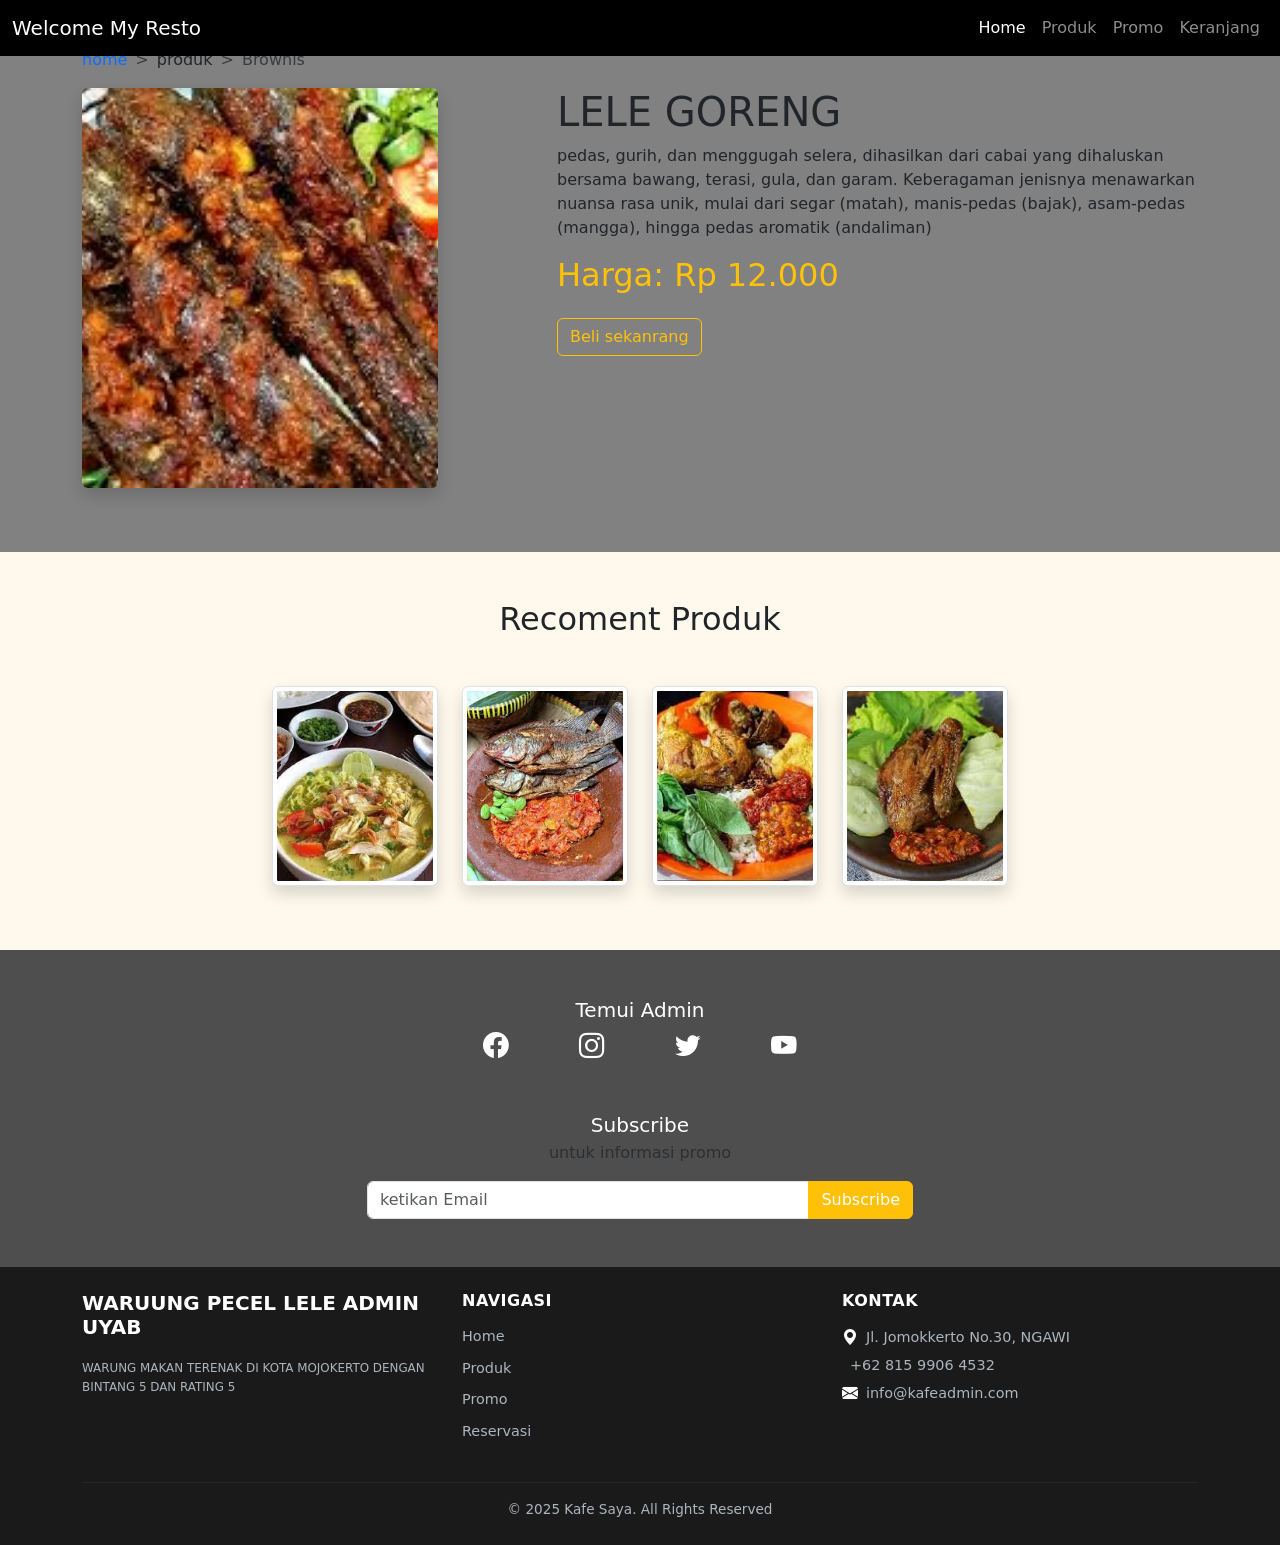
<file: produk/detail8.html>
<!DOCTYPE html>
<html lang="id">
<head>
  <meta charset="UTF-8">
  <title>私のレストランへようこそ</title>
  <meta name="viewport" content="width=device-width, initial-scale=1">  

  <link rel="stylesheet" href="https://cdn.jsdelivr.net/npm/bootstrap-icons@1.11.3/font/bootstrap-icons.min.css">
  <link href="https://cdn.jsdelivr.net/npm/bootstrap@5.3.2/dist/css/bootstrap.min.css" rel="stylesheet">
  <link rel="stylesheet" href="../css/style.css">
</head>
<body>

<nav class="navbar navbar-expand-lg navbar-dark bg-purple fixed-top">
  <div class="container-fluid">
    <a class="navbar-brand" href="#">Welcome My Resto</a>
    <button class="navbar-toggler" type="button" data-bs-toggle="collapse" data-bs-target="#navbarNav">
      <span class="navbar-toggler-icon"></span>
    </button>

    <div class="collapse navbar-collapse" id="navbarNav">
      <ul class="navbar-nav ms-auto">
        <li class="nav-item"><a class="nav-link active" href="../kotol.html">Home</a></li>
        <li class="nav-item"><a class="nav-link" href="../produk.html">Produk</a></li>
        <li class="nav-item"><a class="nav-link" href="../promo.html">Promo</a></li>
        <li class="nav-item"><a class="nav-link" href="../keranjang.html">Keranjang</a></li>
      </ul>
    </div>
  </div>
</nav>

<!-- Breadcrumb -->
<div class="container-fluid pt-5">
  <div class="container">
    <nav
      style="--bs-breadcrumb-divider: '>'"
      aria-label="breadcrumb"
    >
      <ol class="breadcrumb">
        <li class="breadcrumb-item">
          <a href="index.html" style="text-decoration: none;">home</a>
        </li>
        <li class="breadcrumb-item">produk</li>
        <li class="breadcrumb-item active">Brownis</li>
      </ol>
    </nav>
  </div>
</div>

<!-- Main -->
<div class="container-fluid">
  <div class="container">
    <div class="row">
      <!-- Product image -->
      <div class="col-md-5 col-lg-4 mb-3">
        <img
          src="../image/lele bakar.jpg"
          alt="sambel"
          class="img-fluid rounded shadow"
          style="width: 100%; height: 400px; object-fit: cover;"
        />
      </div>
      <!-- Product details -->
      <div class="col-md-6 offset-md-1 col-lg-7 offset-lg-1">
        <h1>LELE GORENG</h1>
        <p>
          pedas, gurih, dan menggugah selera, dihasilkan dari cabai yang dihaluskan bersama bawang, terasi, gula, dan garam. Keberagaman jenisnya menawarkan nuansa rasa unik, mulai dari segar (matah), manis-pedas (bajak), asam-pedas (mangga), hingga pedas aromatik (andaliman)
        </p>
        <h2 class="text-warning">Harga: Rp 12.000</h2>
        <button class="btn btn-outline-warning mt-3">Beli sekanrang</button>
      </div>
    </div>
  </div>
</div>
 <!--recoment produk-->
 <div class="container-fluid py-5 mt-5" style="background-color: #fef9ec;">
  <div class="container">
    <h2 class="text-center mb-5">Recoment Produk</h2>

    <div class="row justify-content-center">
      <div class="col-6 col-md-3 col-lg-2 mb-3">
        <a href="../index.html/">
          <img 
          src="../image/soto ayam.jpg" 
          alt=""
          class="img-fluid rounded shadow img-thumbnail"
          style="width: 100%; height: 200px; object-fit: cover;"
          />
        </a>
      </div>

       <div class="col-6 col-md-3 col-lg-2 mb-3">
        <a href="detail1.html">
          <img 
          src="../image/ikan nila.jpg" 
          alt=""
          class="img-fluid rounded shadow img-thumbnail"
          style="width: 100%; height: 200px; object-fit: cover;"
          />
        </a>
      </div>

       <div class="col-6 col-md-3 col-lg-2 mb-3">
        <a href="detail1.html">
          <img 
          src="../image/ayam goreng.jpg" 
          alt=""
          class="img-fluid rounded shadow img-thumbnail"
          style="width: 100%; height: 200px; object-fit: cover;"
          />
        </a>
      </div>

       <div class="col-6 col-md-3 col-lg-2 mb-3">
        <a href="detail1.html">
          <img 
          src="../image/bebek goreng.jpg" 
          alt=""
          class="img-fluid rounded shadow img-thumbnail"
          style="width: 100%; height: 200px; object-fit: cover;"
          />
        </a>
      </div>
    </div>
  </div>
 </div>
<!-- SUBSCRIBE -->
<div class="container-fluid py-5 footer">
  <div class="container">
    
    <h5 class="text-center text-light mb-1" wight="100%">Temui Admin</h5>

    <div class="d-flex justify-content-center mb-5" style="gap:70px;">
      <a href="#" class="social-icon"><i class="bi bi-facebook"></i></a>
      <a href="#" class="social-icon"><i class="bi bi-instagram"></i></a>
      <a href="#" class="social-icon"><i class="bi bi-twitter"></i></a>
      <a href="#" class="social-icon"><i class="bi bi-youtube"></i></a>
    </div>

    <h5 class="text-center text-light mb-1">Subscribe</h5>
    <p class="text-center text-muted mb-3">untuk informasi promo</p>

    <div class="row justify-content-center">
      <div class="col-md-6">
        <div class="input-group">
          <input type="email" class="form-control" placeholder="ketikan Email">
          <button class="btn btn-warning text-light">Subscribe</button>
        </div>
      </div>
    </div>
  </div>
</div>
<!--footer-->
<footer class="footer-bottom py-4">
  <div class="container">
    <div class="row text-center text-md-start">
      <div class="col-md-4 mb-3 mb-md-0">
        <h5 class="fw-bold text-light">WARUUNG PECEL LELE ADMIN UYAB</h5>
        <p class="text-muted small">WARUNG MAKAN TERENAK DI KOTA MOJOKERTO DENGAN BINTANG 5 DAN RATING 5</p>
      </div>
      <div class="col-md-4 mb-3 mb-md-0">
        <h6 class="fw-bold mb-3 text-light">Navigasi</h6>
        <ul class="list-unstyled">
          <li><a href="kotol.html" class="text-muted">Home</a></li>
          <li><a href="#" class="text-muted">Produk</a></li>              
          <li><a href="#" class="text-muted">Promo</a></li>
          <li><a href="#" class="text-muted">Reservasi</a></li>
        </ul>
      </div>
      <div class="col-md-4">
        <h6 class="fw-bold mb-3 text-light">Kontak</h6>
        <ul class="list-unstyled text-muted small">
          <li class="mb-1"><i class="bi bi-geo-alt-fill me-2 text-light"></i><span class="text-muted">Jl. Jomokkerto No.30, NGAWI</span></li>
          <li class="mb-1"><i class="bi bi-telephone-alt-fill me-2 text-light"></i><span class="text-muted">+62 815 9906 4532</span></li>
          <li class="mb-1"><i class="bi bi-envelope-fill me-2 text-light"></i><span class="text-muted">info@kafeadmin.com</span></li>
        </ul>
      </div>
    </div>
    <hr class="border-secondary mt-4 mb-3">
    <p class="text-center text-muted small mb-0">
      &copy; 2025 Kafe Saya. All Rights Reserved
    </p>
  </div>
</footer>
<script src="https://cdn.jsdelivr.net/npm/bootstrap@5.3.2/dist/js/bootstrap.bundle.min.js"></script>
</body>
</html>
</file>
<file: css/style.css>
.bg-purple { background-color: black; }

.banner {
  height: 100vh;
  background: linear-gradient(rgba(0, 0, 0, 0.6), rgba(0,0,0,0.6)),
  url(../image/pecel\ lele.webp);
  background-size: cover;
  background-position: center;
  padding-top: 80px;
}

.hovered-card:hover {
  transform: translateX(-20px) scale(1.08);
  transition: all 0.5s ease;
  background-color: rgb(83, 82, 82);
}

.img {
  width: 10px;
  height: auto;
}

.icon-service{
  width: 90px;
  height: 90px;
  border: 2px solid #ffffff;
  border-radius: 50%;
  color: #ffffff;
}

.main-color{ background-color:#8f8c8c; }
body{ background-color:#818181; }

.footer{ background-color:#4e4e4e; }

.footer .social-icon{
  font-size:1.6rem;
  color:#fff;
  transition:.3s;
}

.footer .social-icon:hover{ color:#38351b; }

.testimony{ background-color:#9708aad8 !important; }

.testimony-card{
  background: rgba(126, 124, 124, 0.07) !important;
  border:1px solid rgba(255,255,255,0.15) !important;
  border-radius:16px;
  padding:28px;
  transition:.3s;
  height:100%;
}

.testimony-card:hover{
  transform: translateY(-6px);
  background: rgba(228, 226, 226, 0.13);
  border-color: rgba(180, 178, 178, 0.3);
}

.testimony-card .author{
  font-size:0.8rem;
  color: rgba(255,255,255,0.55);
}

.testimony-card p{
  font-size:0.88rem;
  color: rgba(255,255,255,0.8);
}

.testimony-card .stars{
  color:#ffe600;
}

/* Perbaikan footer */
.footer-section {
  background-color: #4e4e4e;
  color: #ffffff;
}

.footer-section a {
  color: #ffffff;
  text-decoration: none;
}

.footer-section a:hover {
  color: #38351b;
}

.footer-section .social-icon {
  font-size: 1.6rem;
  color: #fff;
  transition: .3s;
}

.footer-section .social-icon:hover {
  color: #38351b;
}

.footer-bottom {
  background-color: #212529;
  color: #ffffff;
}

.footer-bottom a {
  color: #adb5bd;
  text-decoration: none;
}

.footer-bottom a:hover {
  color: #ffffff;
}

.footer-bottom .text-muted {
  color: #adb5bd !important;
}

/* Memastikan teks terlihat */
.text-light {
  color: #ffffff !important;
}

.text-white {
  color: #ffffff !important;
}

/* Footer Styles */
.footer-bottom {
  background-color: #1a1a1a;
  color: #ffffff;
  padding: 40px 0 20px;
}

.footer-bottom h5,
.footer-bottom h6 {
  color: #ffffff !important;
  font-weight: 600;
  margin-bottom: 20px;
}

.footer-bottom h5 {
  font-size: 1.25rem;
}

.footer-bottom h6 {
  font-size: 1rem;
  text-transform: uppercase;
  letter-spacing: 0.5px;
}

.footer-bottom p {
  line-height: 1.6;
  margin-bottom: 0;
}

.footer-bottom .text-muted {
  color: #adb5bd !important;
}

.footer-bottom ul {
  padding-left: 0;
  list-style: none;
}

.footer-bottom ul li {
  margin-bottom: 10px;
}

.footer-bottom ul li a {
  color: #adb5bd !important;
  text-decoration: none;
  transition: color 0.3s ease;
  font-size: 0.9rem;
}

.footer-bottom ul li a:hover {
  color: #ffffff !important;
  text-decoration: none;
}

.footer-bottom .bi {
  font-size: 1rem;
  vertical-align: middle;
}

.footer-bottom .bi-geo-alt-fill,
.footer-bottom .bi-telephone-alt-fill,
.footer-bottom .bi-envelope-fill {
  color: #ffffff !important;
  margin-right: 8px;
}

.footer-bottom ul li span {
  color: #adb5bd !important;
  font-size: 0.9rem;
}

.footer-bottom hr {
  border-color: #333 !important;
  margin: 30px 0 20px;
  opacity: 0.5;
}

.footer-bottom .text-center {
  color: #adb5bd !important;
  font-size: 0.85rem;
}

/* Responsive adjustments */
@media (max-width: 768px) {
  .footer-bottom {
    text-align: center;
  }
  
  .footer-bottom .col-md-4 {
    margin-bottom: 30px;
  }
  
  .footer-bottom .col-md-4:last-child {
    margin-bottom: 0;
  }
  
  .footer-bottom ul li {
    text-align: center;
  }
}

.promo.section {
  animation: fadeSlideIn 0.4s ease both;
}

@keyframes fadeSlideIn {
  from {
    opacity: 0;
    transform: translateY(20px);
  }
  to {
    opacity: 1;
    transform: translateY(0);
  }
}

.promo-section .hovered-card {
  opacity: 0;
  animation: fadeSlideIn 0.4s ease forwards;
}
.promo-section .hovered-card:nth-child(1) {
  animation-delay: 0.05s;
}
.promo-section .hovered-card:nth-child(1) {
  animation-delay: 0.1s;
}
.promo-section .hovered-card:nth-child(1) {
  animation-delay: 0.15s;
}
.promo-section .hovered-card:nth-child(1) {
  animation-delay: 0.2s;
}
.promo-section .hovered-card:nth-child(1) {
  animation-delay: 0.25s;
}
.promo-section .hovered-card:nth-child(1) {
  animation-delay: 0.3s;
}
.promo-section .hovered-card:nth-child(1) {
  animation-delay: 0.35s;
}
.promo-section .hovered-card:nth-child(1) {
  animation-delay: 0.4s;
}

/* animasi button active */
.filter-btn {
  transition:
    background-color 00.25s ease,
    color 0.25s ease,
    transform 0.15s ease,
    bos-shadow 0.25s ease,
}
.filter-btn:active {
  transform: scale(0.9s);
}
.filter-btn.active {
  box-shadow: 0 4px 14px rgba(255, 193, 7, 0.45);
}
</file>
